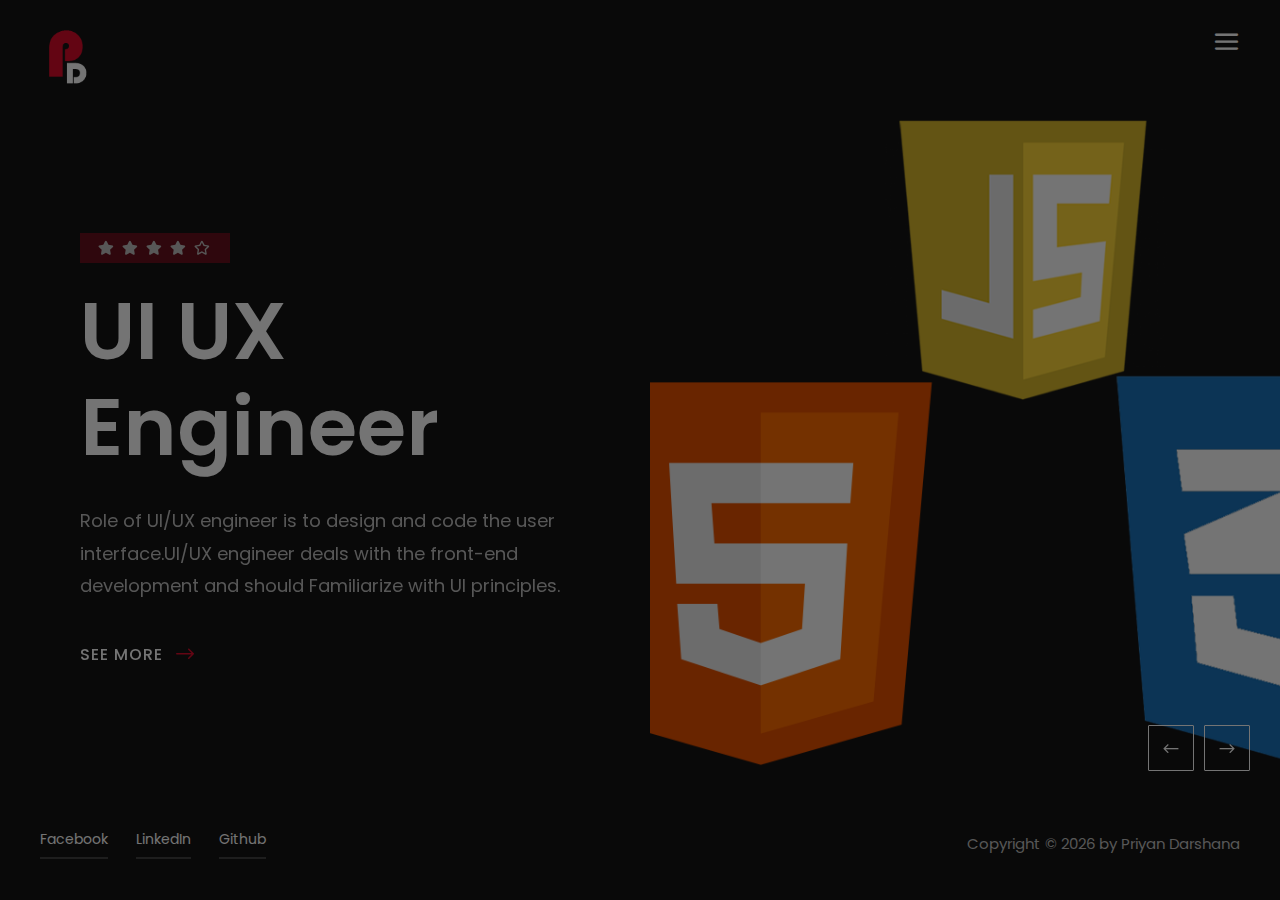
<file: index.html>
<!DOCTYPE html>
<html lang="en">

<head>
	<title>Priyan Darshana</title>
	<meta charset="UTF-8">
	<meta name="description" content="Priyan Darshana">
	<meta name="keywords" content="photo, html">
	<meta name="viewport" content="width=device-width, initial-scale=1.0">
	<!-- Stylesheets -->
	<link rel="stylesheet" href="css/bootstrap.min.css" />
	<link rel="stylesheet" href="css/font-awesome.min.css" />
	<link rel="stylesheet" href="css/elegant-icons.css" />
	<link rel="stylesheet" href="css/owl.carousel.min.css" />

	<!-- Main Stylesheets -->
	<link rel="stylesheet" href="css/style.css" />

	<!--[if lt IE 9]>
		<script src="https://oss.maxcdn.com/html5shiv/3.7.2/html5shiv.min.js"></script>
		<script src="https://oss.maxcdn.com/respond/1.4.2/respond.min.js"></script>
	<![endif]-->
	 <!-- ========font awesome ====== -->
	 <link rel="stylesheet" type="text/css" href="https://cdnjs.cloudflare.com/ajax/libs/font-awesome/5.11.2/css/all.css">

</head>

<body>
	<!-- Page Preloder -->
	<div id="preloder">
		<div class="loader"></div>
	</div>

	<!-- Offcanvas Menu Section -->
	<div class="offcanvas-menu-wrapper">
		<div class="menu-header">
			<a href="./index.html" class="site-logo">
				<img src="img/logo.png" alt="">
			</a>
			<div class="menu-switch" id="menu-canvas-close">
				<i class="icon_close"></i>
			</div>
		</div>
		<ul class="main-menu">
			<li><a href="index.html" class="active">Home</a></li>
			<li><a href="portfolio.html">Portfolio</a></li>
			<li><a href="about.html">About</a></li>
		</ul>
		<div class="menu-footer">
			<div class="footer-social">
				<a target="_blank" href="https://www.facebook.com/priyan.darshana.1/">Facebook</a>
				<a target="_blank" href="https://www.linkedin.com/in/priyan-darshana-487a571b1/">LinkedIn</a>
				<a target="_blank" href="https://github.com/priyan1995">Github</a>
			</div>
			<div class="copyright">
				<p>
					Copyright &copy;
					<script>document.write(new Date().getFullYear());</script>
					by Priyan Darshana
				</p>
			</div>
		</div>
	</div>
	<!-- Offcanvas Menu Section end -->

	<!-- Header section -->
	<header class="header-section">
		<a href="./index.html" class="site-logo">
			<img src="img/logo.png" alt="">
		</a>
		<div class="menu-switch" id="menu-canvas-show">
			<i class="icon_menu"></i>
		</div>
	</header>
	<!-- Header section end -->

	<!-- Hero section -->
	<section class="hero-section">
		<div class="hero-slider owl-carousel">
			<div class="hero-item">
				<div class="hero-text">
					<div class="ht-cata">
						<i class="fas fa-star"></i>
						<i class="fas fa-star"></i>
						<i class="fas fa-star"></i>
						<i class="fas fa-star"></i>
						<i class="far fa-star"></i>
					</div>
					<h2>UI UX Engineer</h2>
					<p>Role of UI/UX engineer is to design and code the user interface.UI/UX engineer deals with the front-end development and should Familiarize with UI principles.</p>
					<a href="about.html" class="ht-btn">See More <i class="arrow_right"></i></a>
				</div>
				<div class="hi-bg set-bg" data-setbg="img/slider-1.png"></div>
			</div>
			<div class="hero-item">
				<div class="hero-text">
					<div class="ht-cata">
						<i class="fas fa-star"></i>
						<i class="fas fa-star"></i>
						<i class="fas fa-star"></i>
						<i class="fas fa-star"></i>
						<i class="far fa-star"></i>
					</div>
					<h2>Wordpress Developer</h2>
					<p>A WordPress developer is a professional who works with the infrastructure of the Wordpress platform; Also theme and plugin development under Wordpress platform.</p>
					<a href="about.html" class="ht-btn">See More <i class="arrow_right"></i></a>
				</div>
				<div class="hi-bg set-bg" data-setbg="img/slider-2.png"></div>
			</div>
			<div class="hero-item">
				<div class="hero-text">
					<div class="ht-cata">
						<i class="fas fa-star"></i>
						<i class="fas fa-star"></i>
						<i class="fas fa-star"></i>
						<i class="far fa-star"></i>
						<i class="far fa-star"></i>
					</div>
					<h2>React Developer</h2>
					<p>Delivering a complete and functioning front end application. Ensuring the high performance of said application across all platforms.</p>
					<a href="about.html" class="ht-btn">See More <i class="arrow_right"></i></a>
				</div>
				<div class="hi-bg set-bg" data-setbg="img/slider-3.png"></div>
			</div>
		</div>
	</section>
	<!-- Hero section end -->

	<!-- Footer section -->
	<footer class="footer-section">
		<div class="footer-social">
			<a target="_blank" href="https://www.facebook.com/priyan.darshana.1/">Facebook</a>
			<a target="_blank" href="https://www.linkedin.com/in/priyan-darshana-487a571b1/">LinkedIn</a>
			<a target="_blank" href="https://github.com/priyan1995">Github</a>
		</div>
		<div class="copyright">
			<p>
				Copyright &copy;
				<script>document.write(new Date().getFullYear());</script>
				by Priyan Darshana
			</p>
		</div>
	</footer>
	<!-- Footer section end -->

	<!--====== Javascripts & Jquery ======-->
	<script src="js/vendor/jquery-3.2.1.min.js"></script>
	<script src="js/bootstrap.min.js"></script>
	<script src="js/owl.carousel.min.js"></script>
	<script src="js/masonry.pkgd.min.js"></script>
	<script src="js/main.js"></script>

</body>

</html>
</file>
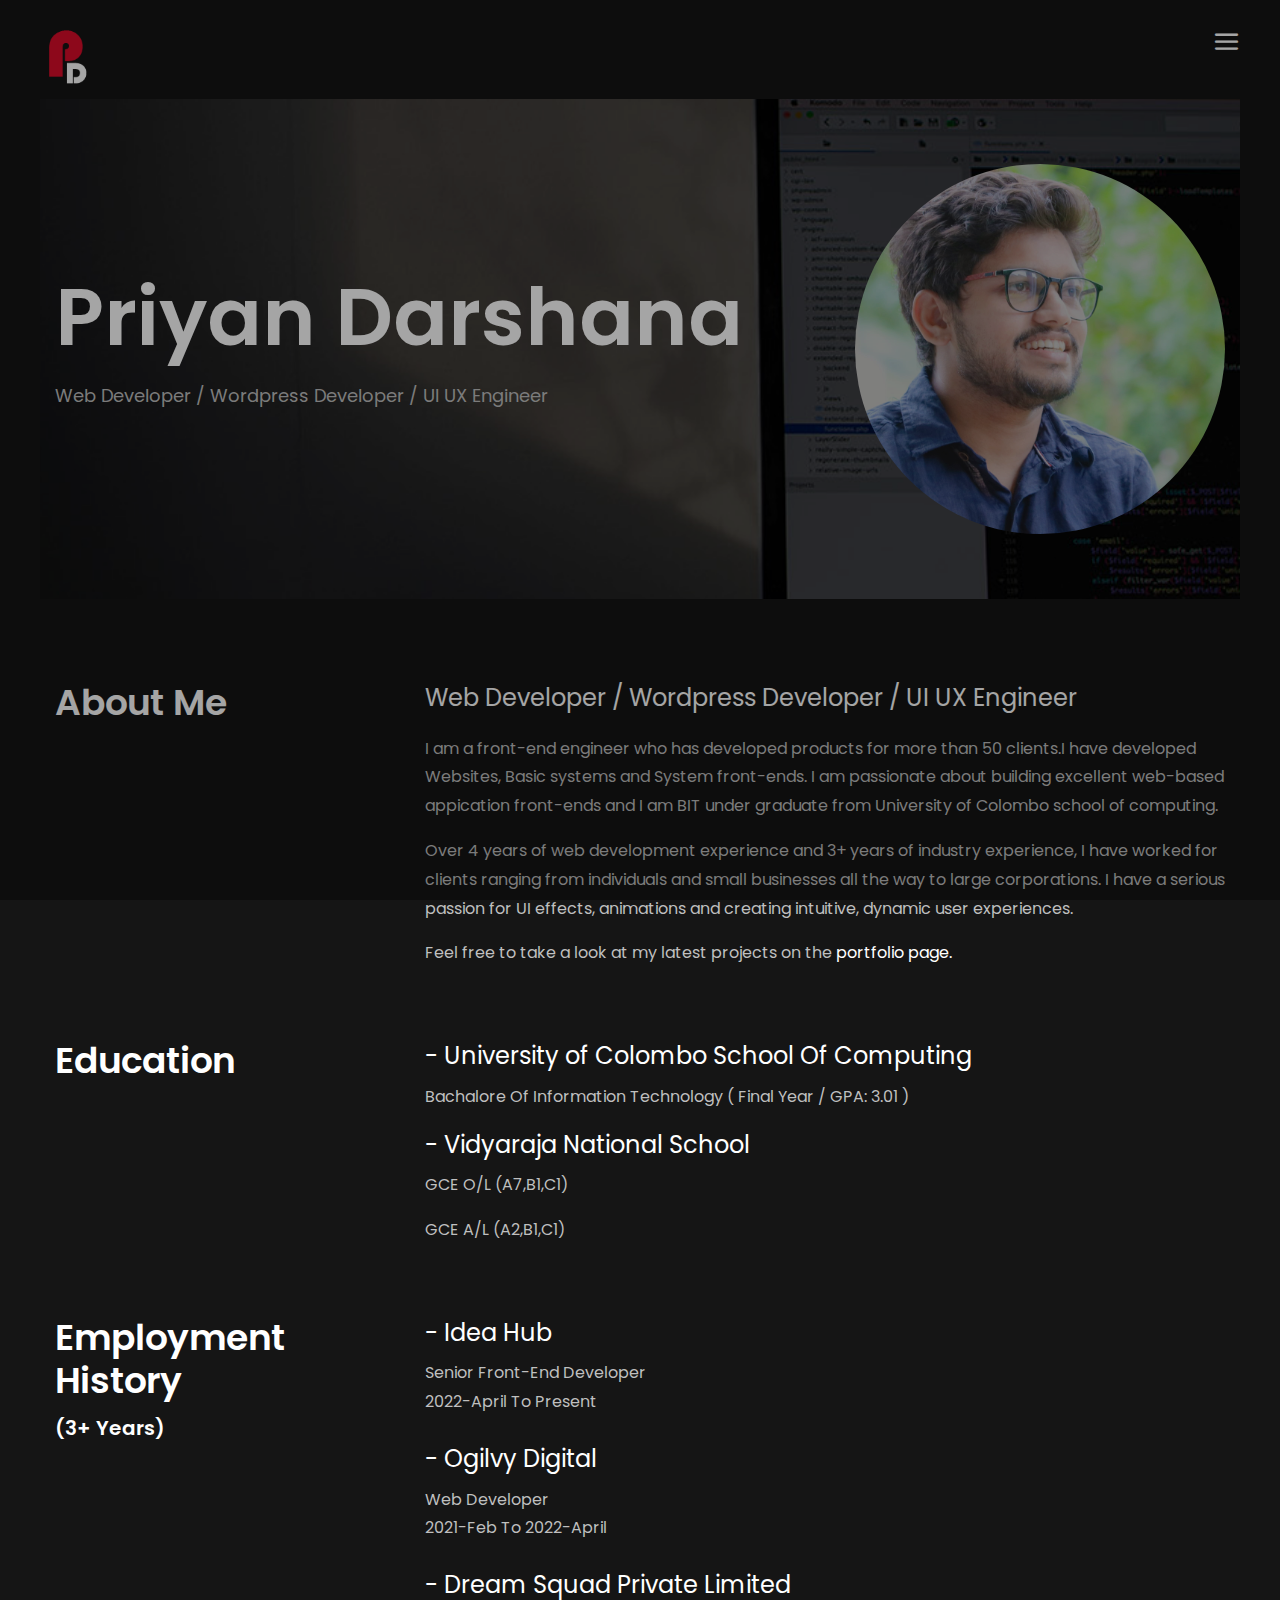
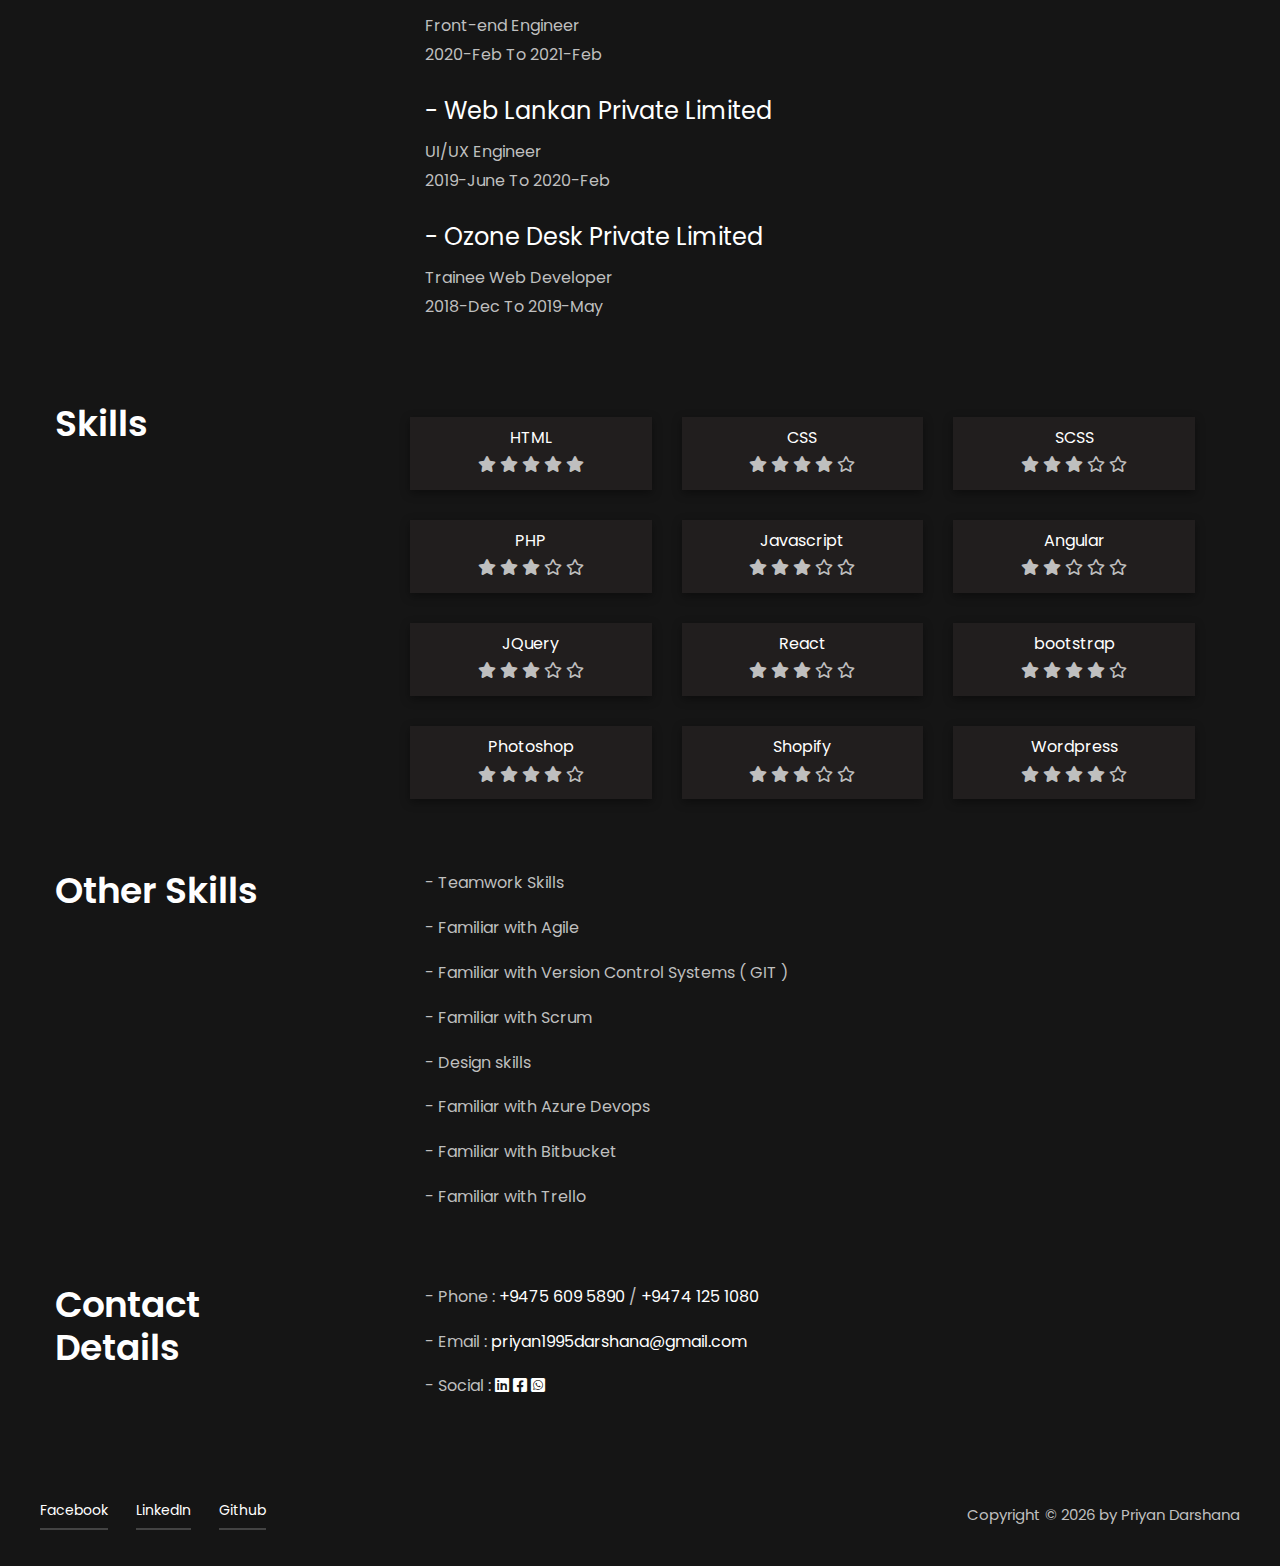
<file: about.html>
<!DOCTYPE html>
<html lang="zxx">

<head>
	<title>Priyan Darshana</title>
	<meta charset="UTF-8">
	<meta name="description" content="Priyan Darshana">
	<meta name="keywords" content="photo, html">
	<meta name="viewport" content="width=device-width, initial-scale=1.0">
	<!-- Stylesheets -->
	<link rel="stylesheet" href="css/bootstrap.min.css" />
	<link rel="stylesheet" href="css/font-awesome.min.css" />
	<link rel="stylesheet" href="css/elegant-icons.css" />
	<link rel="stylesheet" href="css/owl.carousel.min.css" />

	<!-- Main Stylesheets -->
	<link rel="stylesheet" href="css/style.css" />


	<!-- ========font awesome ====== -->
	<link rel="stylesheet" type="text/css"
		href="https://cdnjs.cloudflare.com/ajax/libs/font-awesome/5.11.2/css/all.css">

</head>

<body>
	<!-- Page Preloder -->
	<div id="preloder">
		<div class="loader"></div>
	</div>

	<!-- Offcanvas Menu Section -->
	<div class="offcanvas-menu-wrapper">
		<div class="menu-header">
			<a href="./index.html" class="site-logo">
				<img src="img/logo.png" alt="">
			</a>
			<div class="menu-switch" id="menu-canvas-close">
				<i class="icon_close"></i>
			</div>
		</div>
		<ul class="main-menu">
			<li><a href="index.html" class="active">Home</a></li>
			<li><a href="portfolio.html">Portfolio</a></li>
			<li><a href="about.html">About</a></li>
		</ul>
		<div class="menu-footer">
			<div class="footer-social">
				<a target="_blank" href="https://www.facebook.com/priyan.darshana.1/">Facebook</a>
				<a target="_blank" href="https://www.linkedin.com/in/priyan-darshana-487a571b1/">LinkedIn</a>
				<a target="_blank" href="https://github.com/priyan1995">Github</a>
			</div>
			<div class="copyright">
				<p>
					Copyright &copy;
					<script>document.write(new Date().getFullYear());</script>
					by Priyan Darshana
				</p>
			</div>
		</div>
	</div>
	<!-- Offcanvas Menu Section end -->

	<!-- Header section -->
	<header class="header-section">
		<a href="./index.html" class="site-logo">
			<img src="img/logo.png" alt="">
		</a>
		<div class="menu-switch" id="menu-canvas-show">
			<i class="icon_menu"></i>
		</div>
	</header>
	<!-- Header section end -->

	<!-- Page top section -->
	<div class="page-top-section">
		<div class="page-top-warp set-bg" data-setbg="img/page-abt-bg.jpg">
			<div class="container">
				<div class="row pd-just-centered">
					<div class="col-lg-8">
						<h2>Priyan Darshana</h2>
						<p>Web Developer / Wordpress Developer / UI UX Engineer</p>
					</div>
					<div class="col-lg-4 pd-prof-img-sec">
						<img src="img/priyan-prof-3.jpg">
					</div>
				</div>
			</div>
		</div>
	</div>
	<!-- Page top section end -->

	<!-- About section -->
	<section class="about-section">
		<div class="container">
			<!-- === about me section === -->
			<div class="row about-item">
				<div class="col-lg-3">
					<h2>About Me</h2>
				</div>
				<div class="col-lg-9">
					<div class="ai-text">
						<h4>Web Developer / Wordpress Developer / UI UX Engineer</h4>
						<p>
							I am a front-end engineer who has developed products for more than 50 clients.I have
							developed Websites, Basic systems and System front-ends. I am passionate about building
							excellent web-based appication front-ends and I am BIT under graduate from University of
							Colombo school of computing.
						</p>
						<p>
							Over 4 years of web development experience and 3+ years of industry experience, I have
							worked for clients ranging from individuals and small businesses all the way to large
							corporations. I have a serious passion for UI effects, animations and creating intuitive,
							dynamic user experiences.
						</p>
						<p>
							Feel free to take a look at my latest projects on the <a href="portfolio.html">portfolio
								page.</a></p>
					</div>
				</div>
			</div>
			<!-- === Education section === -->
			<div class="row about-item pd-edu">
				<div class="col-lg-3">
					<h2>Education</h2>
				</div>
				<div class="col-lg-9">
					<div class="ai-text">
						<h4>- University of Colombo School Of Computing</h4>
						<p>Bachalore Of Information Technology ( Final Year / GPA: 3.01 )</p>

						<h4>- Vidyaraja National School</h4>
						<p> GCE O/L (A7,B1,C1) </p>
						<p> GCE A/L (A2,B1,C1) </p>

					</div>
				</div>
			</div>
			<!-- ==== employement history ==== -->
			<div class="row about-item emp-history">
				<div class="col-lg-3">
					<h2>Employment History <span class="exp-sml">(3+ Years)</span></h2>
				</div>
				<div class="col-lg-9">

					<div class="ai-text">
						<h4>- Idea Hub</h4>
						<p>
							<span>Senior Front-End Developer</span> <br>
							 2022-April To Present
						</p>
					</div>

					<div class="ai-text">
						<h4>- Ogilvy Digital</h4>
						<p>
							<span>Web Developer</span> <br>
							 2021-Feb To 2022-April
						</p>
					</div>

					<div class="ai-text">
						<h4>- Dream Squad Private Limited</h4>
						<p>
							<span>Front-end Engineer</span> <br>
							 2020-Feb To 2021-Feb
						</p>
					</div>

					<div class="ai-text">
						<h4>- Web Lankan Private Limited</h4>
						<p>
							<span>UI/UX Engineer</span> <br>
							 2019-June To 2020-Feb
						</p>
					</div>

					<div class="ai-text">
						<h4>- Ozone Desk Private Limited</h4>
						<p>
							<span>Trainee Web Developer</span> <br>
							 2018-Dec To 2019-May
						</p>
					</div>

				</div>
			</div>

			<!-- ==== skills section ==== -->
			<div class="row about-item pd-skills">
				<div class="col-lg-3">
					<h2>Skills</h2>
				</div>
				<div class="col-lg-9 row ai-text">
					<!-- item -->
					<div class="col-lg-4">
						<div class="pd-card">
							<h4>HTML</h4>
							<p>
								<i class="fas fa-star"></i>
								<i class="fas fa-star"></i>
								<i class="fas fa-star"></i>
								<i class="fas fa-star"></i>
								<i class="fas fa-star"></i>
							</p>
						</div>
					</div>

					<!-- item -->
					<div class="col-lg-4">
						<div class="pd-card">
							<h4>CSS</h4>
							<p>
								<i class="fas fa-star"></i>
								<i class="fas fa-star"></i>
								<i class="fas fa-star"></i>
								<i class="fas fa-star"></i>
								<i class="far fa-star"></i>
							</p>
						</div>
					</div>

					<!-- item -->
					<div class="col-lg-4">
						<div class="pd-card">
							<h4>SCSS</h4>
							<p>
								<i class="fas fa-star"></i>
								<i class="fas fa-star"></i>
								<i class="fas fa-star"></i>
								<i class="far fa-star"></i>
								<i class="far fa-star"></i>
							</p>
						</div>
					</div>

					<!-- item -->
					<div class="col-lg-4">
						<div class="pd-card">
							<h4>PHP</h4>
							<p>
								<i class="fas fa-star"></i>
								<i class="fas fa-star"></i>
								<i class="fas fa-star"></i>
								<i class="far fa-star"></i>
								<i class="far fa-star"></i>
							</p>
						</div>
					</div>

					<!-- item -->
					<div class="col-lg-4">
						<div class="pd-card">
							<h4>Javascript</h4>
							<p>
								<i class="fas fa-star"></i>
								<i class="fas fa-star"></i>
								<i class="fas fa-star"></i>
								<i class="far fa-star"></i>
								<i class="far fa-star"></i>
							</p>
						</div>
					</div>

					<!-- item -->
					<div class="col-lg-4">
						<div class="pd-card">
							<h4>Angular</h4>
							<p>
								<i class="fas fa-star"></i>
								<i class="fas fa-star"></i>
								<i class="far fa-star"></i>
								<i class="far fa-star"></i>
								<i class="far fa-star"></i>
							</p>
						</div>
					</div>

					<!-- item -->
					<div class="col-lg-4">
						<div class="pd-card">
							<h4>JQuery</h4>
							<p>
								<i class="fas fa-star"></i>
								<i class="fas fa-star"></i>
								<i class="fas fa-star"></i>
								<i class="far fa-star"></i>
								<i class="far fa-star"></i>
							</p>
						</div>
					</div>

					<!-- item -->
					<div class="col-lg-4">
						<div class="pd-card">
							<h4>React</h4>
							<p>
								<i class="fas fa-star"></i>
								<i class="fas fa-star"></i>
								<i class="fas fa-star"></i>
								<i class="far fa-star"></i>
								<i class="far fa-star"></i>
							</p>
						</div>
					</div>

					<!-- item -->
					<div class="col-lg-4">
						<div class="pd-card">
							<h4>bootstrap</h4>
							<p>
								<i class="fas fa-star"></i>
								<i class="fas fa-star"></i>
								<i class="fas fa-star"></i>
								<i class="fas fa-star"></i>
								<i class="far fa-star"></i>
							</p>
						</div>
					</div>

					<!-- item -->
					<div class="col-lg-4">
						<div class="pd-card">
							<h4>Photoshop</h4>
							<p>
								<i class="fas fa-star"></i>
								<i class="fas fa-star"></i>
								<i class="fas fa-star"></i>
								<i class="fas fa-star"></i>
								<i class="far fa-star"></i>
							</p>
						</div>
					</div>


					<!-- item -->
					<div class="col-lg-4">
						<div class="pd-card">
							<h4>Shopify</h4>
							<p>
								<i class="fas fa-star"></i>
								<i class="fas fa-star"></i>
								<i class="fas fa-star"></i>
								<i class="far fa-star"></i>
								<i class="far fa-star"></i>
							</p>
						</div>
					</div>

					<!-- item -->
					<div class="col-lg-4">
						<div class="pd-card">
							<h4>Wordpress</h4>
							<p>
								<i class="fas fa-star"></i>
								<i class="fas fa-star"></i>
								<i class="fas fa-star"></i>
								<i class="fas fa-star"></i>
								<i class="far fa-star"></i>
							</p>
						</div>
					</div>

				</div>

			</div>


			<!-- ==== Other Skills ==== -->
			<div class="row about-item other-skills">
				<div class="col-lg-3">
					<h2>Other Skills</h2>
				</div>
				<div class="col-lg-9">
					<div class="ai-text">
						<p>- Teamwork Skills</p>
						<p>- Familiar with Agile</p>
						<p>- Familiar with Version Control Systems ( GIT )</p>
						<p>- Familiar with Scrum</p>
						<p>- Design skills</p>
						<p>- Familiar with Azure Devops</p>
						<p>- Familiar with Bitbucket</p>
						<p>- Familiar with Trello</p>

					</div>
				</div>
			</div>

			<!-- ==== Contact Details ==== -->
			<div class="row about-item other-skills">
				<div class="col-lg-3">
					<h2>Contact Details</h2>
				</div>
				<div class="col-lg-9">
					<div class="ai-text">
						<p>- Phone : <a href="tel:+94756095890">+9475 609 5890</a> / <a href="tel:+94741251080">+9474 125 1080</a> </p>
						<p>- Email : <a href="mailto:priyan1995darshana@gmail.com">priyan1995darshana@gmail.com</a> </p>
						<p>- Social :
							<a href="https://www.linkedin.com/in/priyan-darshana-487a571b1/" target="_blank">
								<i class="fab fa-linkedin"></i>
							</a>
							<a href="https://www.facebook.com/priyan.darshana.1/" target="_blank">
								<i class="fab fa-facebook-square"></i>
							</a>
							<a href="https://wa.me/+94756095890" target="_blank">
								<i class="fab fa-whatsapp-square"></i>
							</a>
						</p>
					</div>
				</div>
			</div>

		</div>
	</section>
	<!-- About section end -->

	<!-- Footer section -->
	<footer class="footer-section">
		<div class="footer-social">
			<a target="_blank" href="https://www.facebook.com/priyan.darshana.1/">Facebook</a>
			<a target="_blank" href="https://www.linkedin.com/in/priyan-darshana-487a571b1/">LinkedIn</a>
			<a target="_blank" href="https://github.com/priyan1995">Github</a>
		</div>
		<div class="copyright">
			<p>
				Copyright &copy;
				<script>document.write(new Date().getFullYear());</script>
				by Priyan Darshana
			</p>
		</div>
	</footer>
	<!-- Footer section end -->

	<!--====== Javascripts & Jquery ======-->
	<script src="js/vendor/jquery-3.2.1.min.js"></script>
	<script src="js/bootstrap.min.js"></script>
	<script src="js/owl.carousel.min.js"></script>
	<script src="js/masonry.pkgd.min.js"></script>
	<script src="js/main.js"></script>

</body>

</html>
</file>
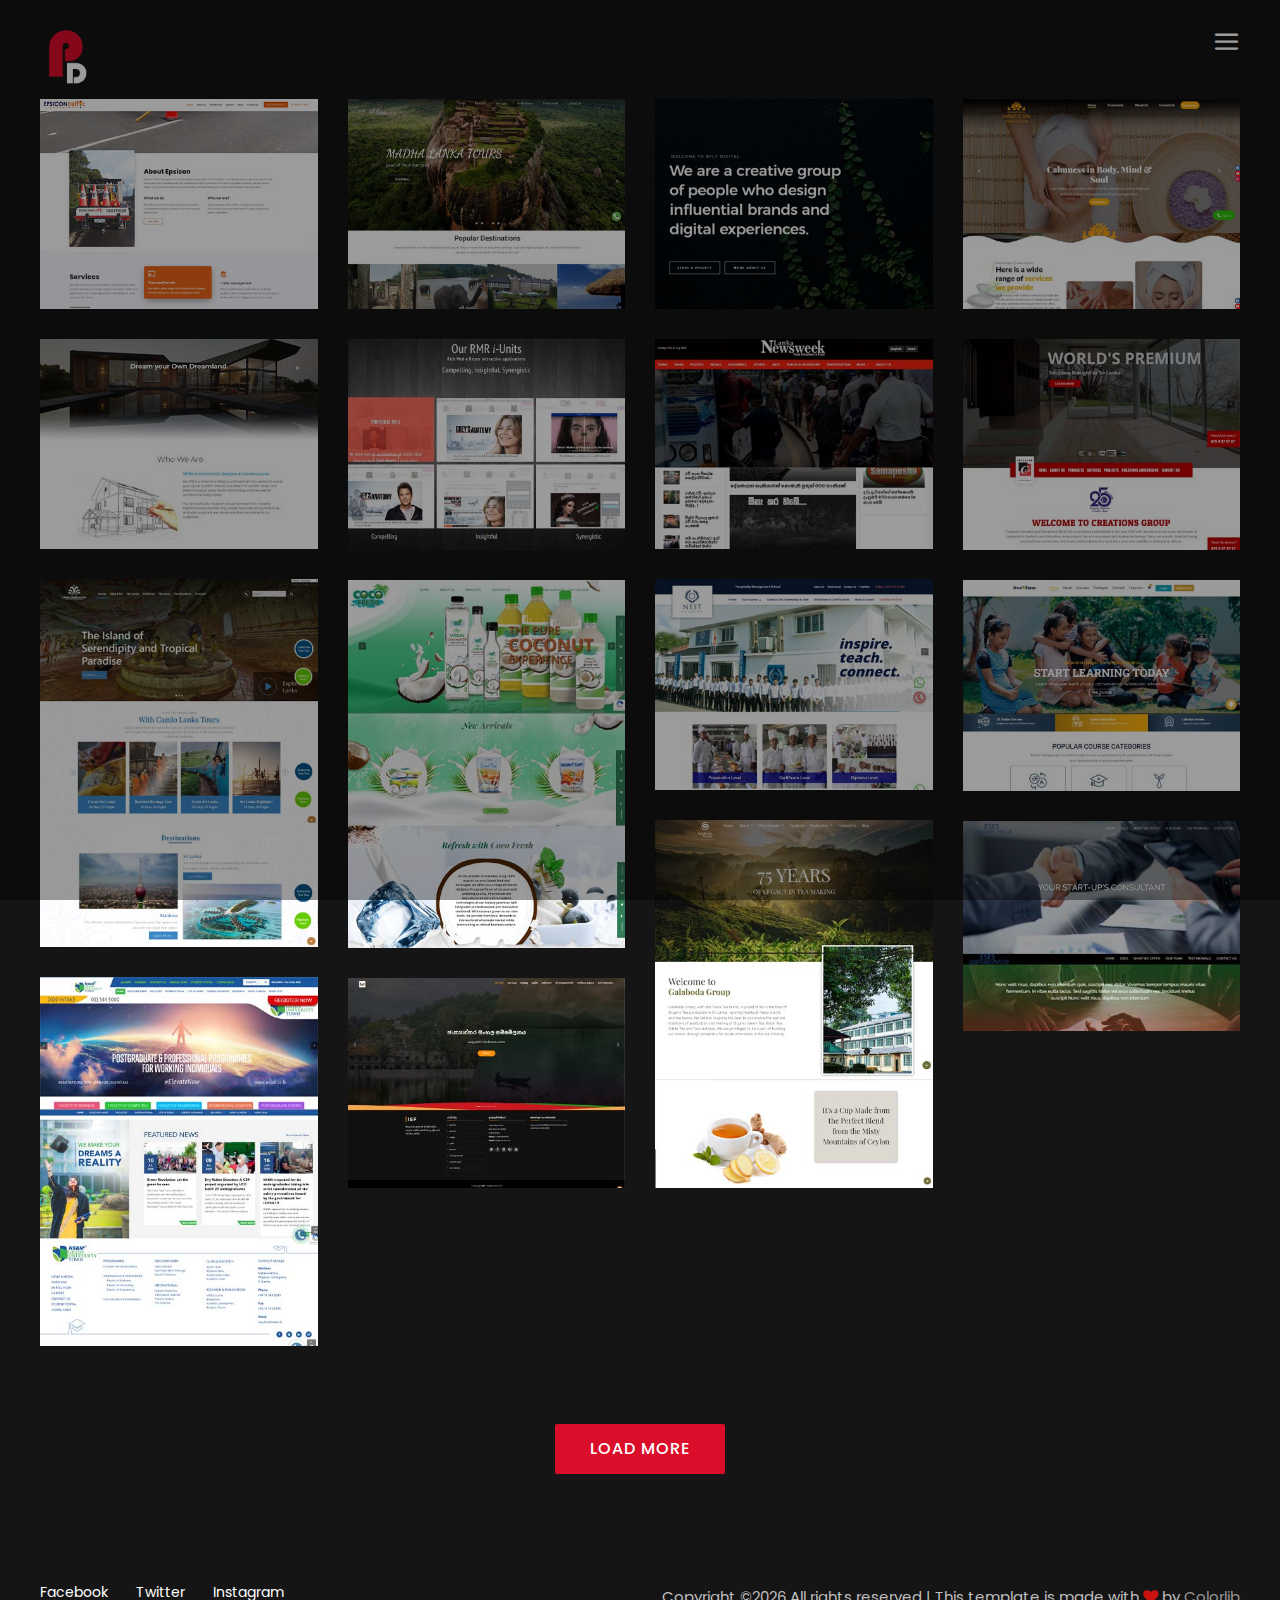
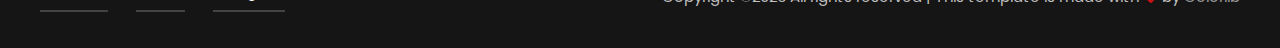
<file: gallery.html>
<!DOCTYPE html>
<html lang="zxx">
<head>
	<title>Cassi | Photo Studio HTML Template</title>
	<meta charset="UTF-8">
	<meta name="description" content="Cassi Photo Studio HTML Template">
	<meta name="keywords" content="photo, html">
	<meta name="viewport" content="width=device-width, initial-scale=1.0">
	<!-- Stylesheets -->
	<link rel="stylesheet" href="css/bootstrap.min.css"/>
	<link rel="stylesheet" href="css/font-awesome.min.css"/>
	<link rel="stylesheet" href="css/elegant-icons.css"/>
	<link rel="stylesheet" href="css/fresco.css"/>

	<!-- Main Stylesheets -->
	<link rel="stylesheet" href="css/style.css"/>


	<!--[if lt IE 9]>
		<script src="https://oss.maxcdn.com/html5shiv/3.7.2/html5shiv.min.js"></script>
		<script src="https://oss.maxcdn.com/respond/1.4.2/respond.min.js"></script>
	<![endif]-->

</head>
<body>
	<!-- Page Preloder -->
	<div id="preloder">
		<div class="loader"></div>
	</div>

	<!-- Offcanvas Menu Section -->
	<div class="offcanvas-menu-wrapper">
		<div class="menu-header">
			<a href="./index.html" class="site-logo">
				<img src="img/logo.png" alt="">
			</a>
			<div class="menu-switch" id="menu-canvas-close">
				<i class="icon_close"></i>
			</div>
		</div>
		<ul class="main-menu">
			<li><a href="index.html">Home</a></li>
			<li><a href="gallery.html" class="active">Gallery</a></li>
			<li><a href="blog.html">Blog</a></li>
			<li><a href="about.html">About</a></li>
			<li><a href="contact.html">Contact</a></li>
		</ul>
		<div class="menu-footer">
			<div class="footer-social">
				<a href="#">Facebook</a>
				<a href="#">Twitter</a>
				<a href="#">Instagram</a>
			</div>
			<div class="copyright"><p><!-- Link back to Colorlib can't be removed. Template is licensed under CC BY 3.0. -->
  Copyright &copy;<script>document.write(new Date().getFullYear());</script> All rights reserved | This template is made with <i class="icon-heart color-danger" aria-hidden="true"></i> by <a href="https://colorlib.com" target="_blank">Colorlib</a>
  <!-- Link back to Colorlib can't be removed. Template is licensed under CC BY 3.0. --></p></div>
		</div>
	</div>
	<!-- Offcanvas Menu Section end -->
	
	<!-- Header section -->
	<header class="header-section">
		<a href="./index.html" class="site-logo">
			<img src="img/logo.png" alt="">
		</a>
		<div class="menu-switch" id="menu-canvas-show">
			<i class="icon_menu"></i>
		</div>
	</header>
	<!-- Header section end -->

	<!-- Gallery section -->
	<section class="gallery-section">
		<div class="row gallery-gird">
			<div class="col-lg-4 col-xl-3 col-sm-6">
				<a class="gallery-item fresco" href="img/projects/1.jpg" data-fresco-group="projects">
					<img src="img/projects/1.jpg" alt="">
					<div class="gi-text">
						<h4>Forest and Nature</h4>
						<p>Natures / Tree</p>
					</div>
				</a>
			</div>
			<div class="col-lg-4 col-xl-3 col-sm-6">
				<a class="gallery-item fresco" href="img/projects/2.jpg" data-fresco-group="projects">
					<img src="img/projects/2.jpg" alt="">
					<div class="gi-text">
						<h4>Forest and Nature</h4>
						<p>Natures / Tree</p>
					</div>
				</a>
			</div>
			<div class="col-lg-4 col-xl-3 col-sm-6">
				<a class="gallery-item fresco" href="img/projects/3.jpg" data-fresco-group="projects">
					<img src="img/projects/3.jpg" alt="">
					<div class="gi-text">
						<h4>Forest and Nature</h4>
						<p>Natures / Tree</p>
					</div>
				</a>
			</div>
			<div class="col-lg-4 col-xl-3 col-sm-6">
				<a class="gallery-item fresco" href="img/projects/4.jpg" data-fresco-group="projects">
					<img src="img/projects/4.jpg" alt="">
					<div class="gi-text">
						<h4>Forest and Nature</h4>
						<p>Natures / Tree</p>
					</div>
				</a>
			</div>
			<div class="col-lg-4 col-xl-3 col-sm-6">
				<a class="gallery-item fresco" href="img/projects/5.jpg" data-fresco-group="projects">
					<img src="img/projects/5.jpg" alt="">
					<div class="gi-text">
						<h4>Forest and Nature</h4>
						<p>Natures / Tree</p>
					</div>
				</a>
			</div>
			<div class="col-lg-4 col-xl-3 col-sm-6">
				<a class="gallery-item fresco" href="img/projects/6.jpg" data-fresco-group="projects">
					<img src="img/projects/6.jpg" alt="">
					<div class="gi-text">
						<h4>Forest and Nature</h4>
						<p>Natures / Tree</p>
					</div>
				</a>
			</div>
			<div class="col-lg-4 col-xl-3 col-sm-6">
				<a class="gallery-item fresco" href="img/projects/7.jpg" data-fresco-group="projects">
					<img src="img/projects/7.jpg" alt="">
					<div class="gi-text">
						<h4>Forest and Nature</h4>
						<p>Natures / Tree</p>
					</div>
				</a>
			</div>
			<div class="col-lg-4 col-xl-3 col-sm-6">
				<a class="gallery-item fresco" href="img/projects/8.jpg" data-fresco-group="projects">
					<img src="img/projects/8.jpg" alt="">
					<div class="gi-text">
						<h4>Forest and Nature</h4>
						<p>Natures / Tree</p>
					</div>
				</a>
			</div>
			<div class="col-lg-4 col-xl-3 col-sm-6">
				<a class="gallery-item fresco" href="img/projects/11.jpg" data-fresco-group="projects">
					<img src="img/projects/11.jpg" alt="">
					<div class="gi-text">
						<h4>Forest and Nature</h4>
						<p>Natures / Tree</p>
					</div>
				</a>
			</div>
			<div class="col-lg-4 col-xl-3 col-sm-6">
				<a class="gallery-item fresco" href="img/projects/9.jpg" data-fresco-group="projects">
					<img src="img/projects/9.jpg" alt="">
					<div class="gi-text">
						<h4>Forest and Nature</h4>
						<p>Natures / Tree</p>
					</div>
				</a>
			</div>
			<div class="col-lg-4 col-xl-3 col-sm-6">
				<a class="gallery-item fresco" href="img/projects/10.jpg" data-fresco-group="projects">
					<img src="img/projects/10.jpg" alt="">
					<div class="gi-text">
						<h4>Forest and Nature</h4>
						<p>Natures / Tree</p>
					</div>
				</a>
			</div>
			<div class="col-lg-4 col-xl-3 col-sm-6">
				<a class="gallery-item fresco" href="img/projects/12.jpg" data-fresco-group="projects">
					<img src="img/projects/12.jpg" alt="">
					<div class="gi-text">
						<h4>Forest and Nature</h4>
						<p>Natures / Tree</p>
					</div>
				</a>
			</div>
			<div class="col-lg-4 col-xl-3 col-sm-6">
				<a class="gallery-item fresco" href="img/projects/13.jpg" data-fresco-group="projects">
					<img src="img/projects/13.jpg" alt="">
					<div class="gi-text">
						<h4>Forest and Nature</h4>
						<p>Natures / Tree</p>
					</div>
				</a>
			</div>
			<div class="col-lg-4 col-xl-3 col-sm-6">
				<a class="gallery-item fresco" href="img/projects/15.jpg" data-fresco-group="projects">
					<img src="img/projects/15.jpg" alt="">
					<div class="gi-text">
						<h4>Forest and Nature</h4>
						<p>Natures / Tree</p>
					</div>
				</a>
			</div>
			<div class="col-lg-4 col-xl-3 col-sm-6">
				<a class="gallery-item fresco" href="img/projects/16.jpg" data-fresco-group="projects">
					<img src="img/projects/16.jpg" alt="">
					<div class="gi-text">
						<h4>Forest and Nature</h4>
						<p>Natures / Tree</p>
					</div>
				</a>
			</div>
			<div class="col-lg-4 col-xl-3 col-sm-6">
				<a class="gallery-item fresco" href="img/projects/14.jpg" data-fresco-group="projects">
					<img src="img/projects/14.jpg" alt="">
					<div class="gi-text">
						<h4>Forest and Nature</h4>
						<p>Natures / Tree</p>
					</div>
				</a>
			</div>
		</div>
		<div class="text-center pt-5">
			<button class="site-btn">Load More</button>
		</div>
	</section>
	<!-- Gallery section end -->

	<!-- Footer section -->
	<footer class="footer-section">
		<div class="footer-social">
			<a href="#">Facebook</a>
			<a href="#">Twitter</a>
			<a href="#">Instagram</a>
		</div>
		<div class="copyright"><p><!-- Link back to Colorlib can't be removed. Template is licensed under CC BY 3.0. -->
  Copyright &copy;<script>document.write(new Date().getFullYear());</script> All rights reserved | This template is made with <i class="fa fa-heart" aria-hidden="true"></i> by <a href="https://colorlib.com" target="_blank">Colorlib</a>
  <!-- Link back to Colorlib can't be removed. Template is licensed under CC BY 3.0. --></p></div>
	</footer>
	<!-- Footer section end -->

	<!--====== Javascripts & Jquery ======-->
	<script src="js/vendor/jquery-3.2.1.min.js"></script>
	<script src="js/bootstrap.min.js"></script>
	<script src="js/owl.carousel.min.js"></script>
	<script src="js/masonry.pkgd.min.js"></script>
	<script src="js/fresco.min.js"></script>
	<script src="js/main.js"></script>

	</body>
</html>
</file>
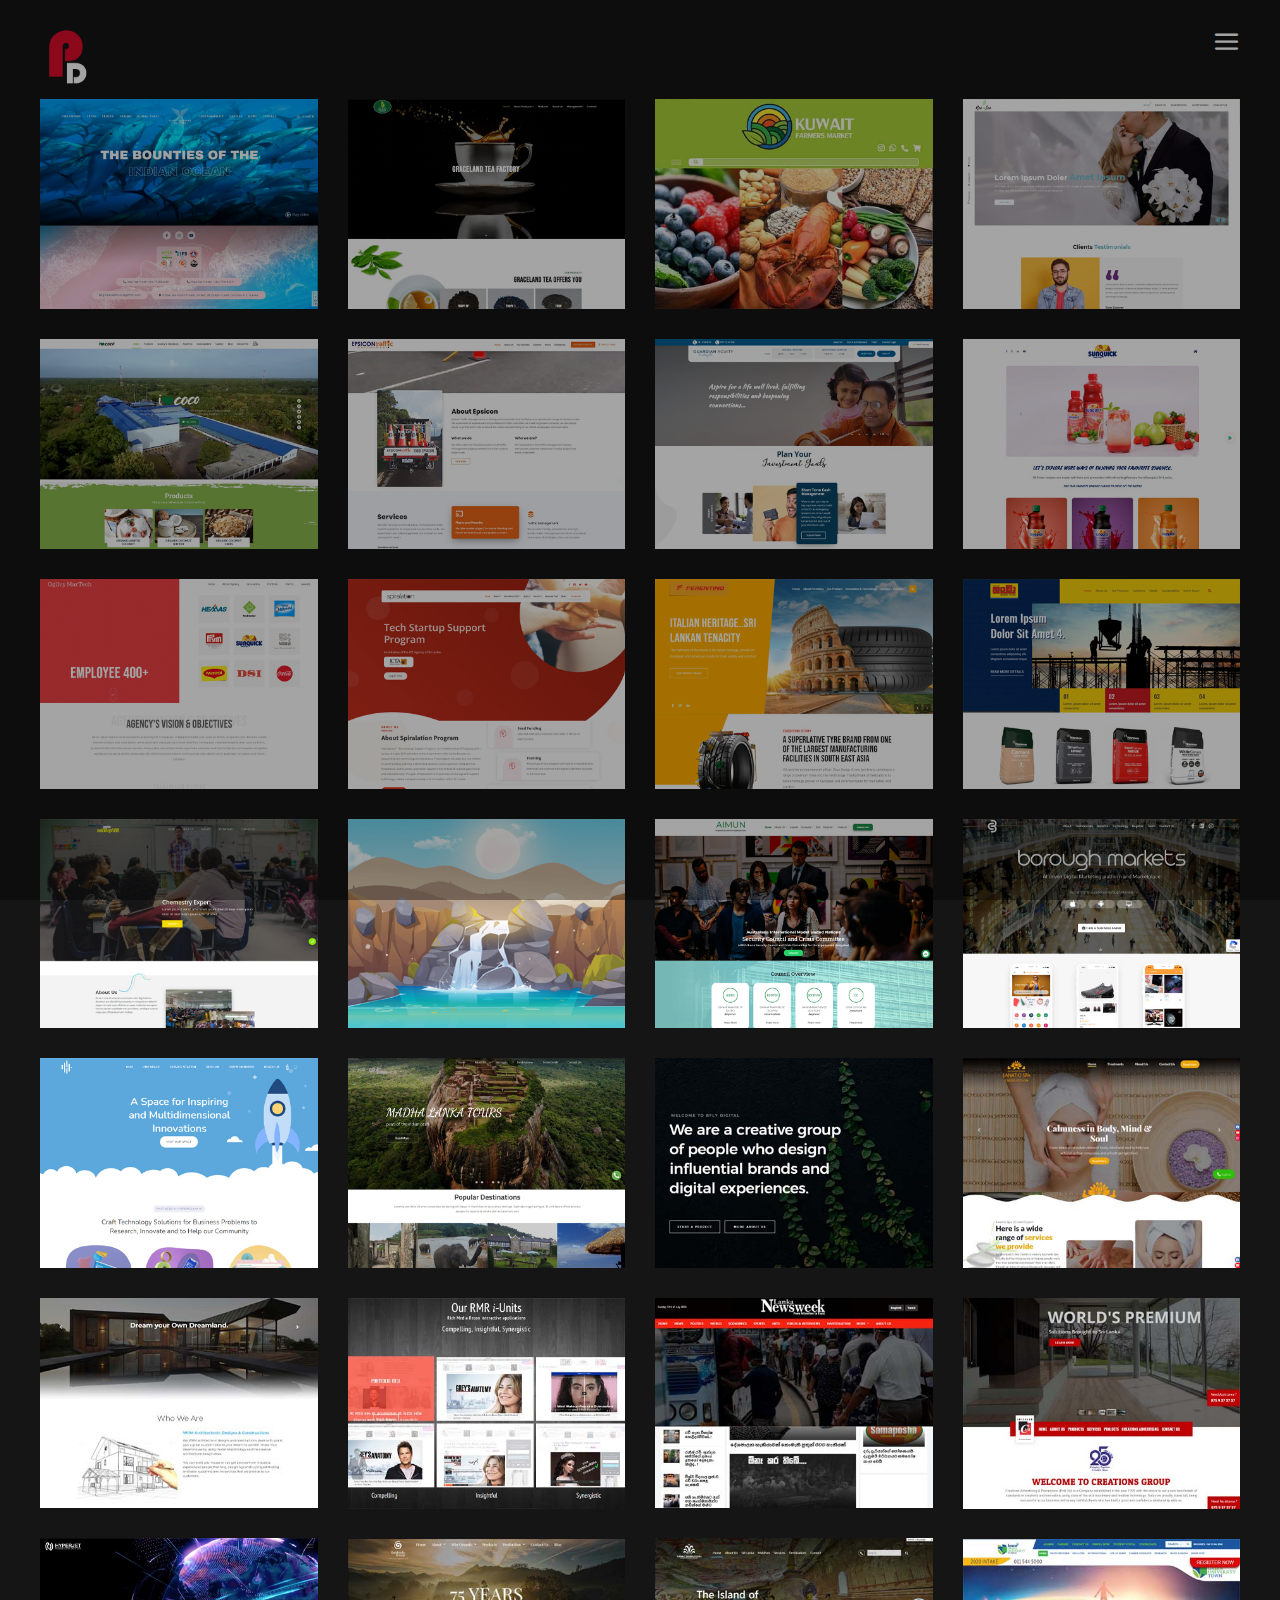
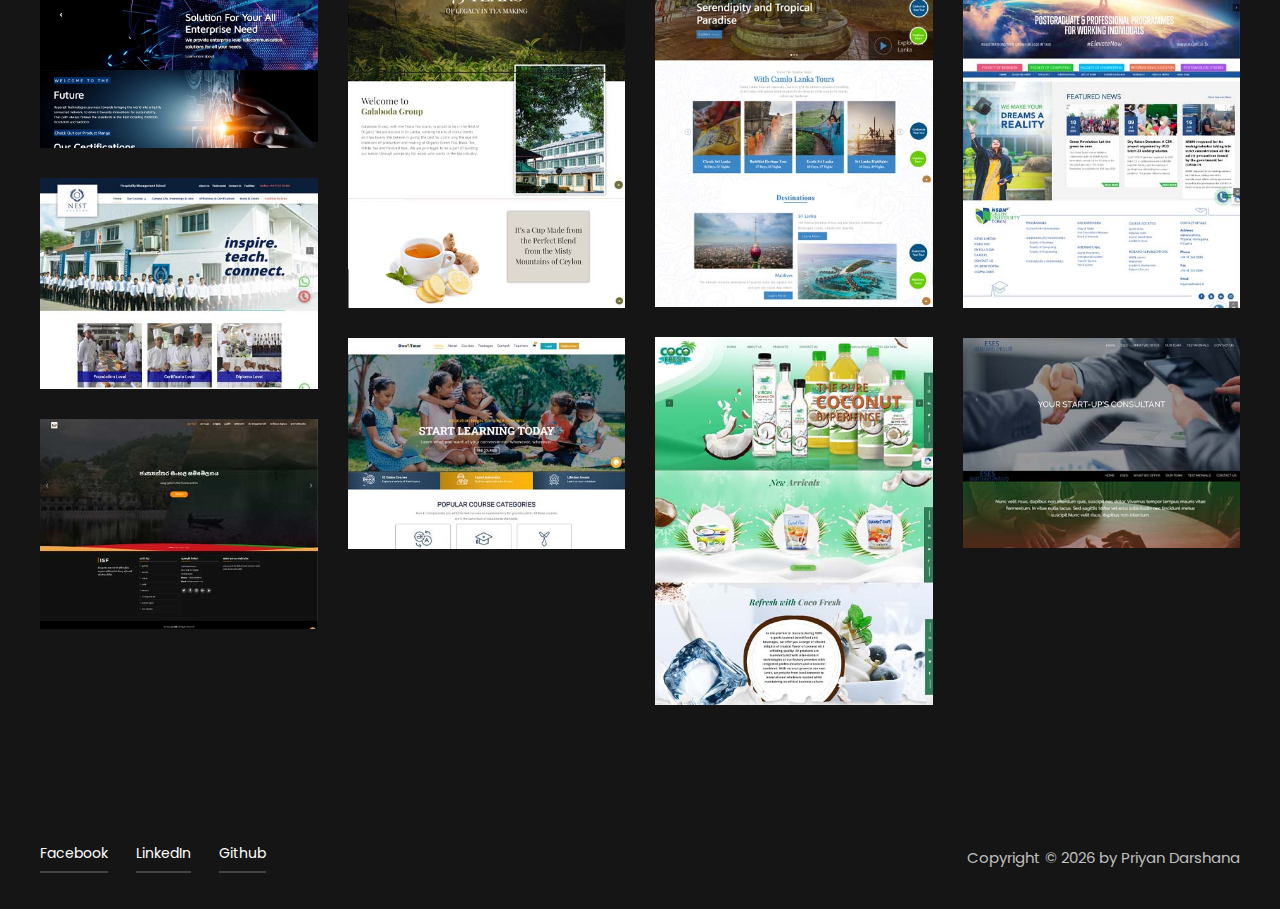
<file: portfolio.html>
<!DOCTYPE html>
<html lang="zxx">

<head>
	<title>Priyan Darshana</title>
	<meta charset="UTF-8">
	<meta name="description" content="Priyan Darshana">
	<meta name="keywords" content="photo, html">
	<meta name="viewport" content="width=device-width, initial-scale=1.0">
	<!-- Stylesheets -->
	<link rel="stylesheet" href="css/bootstrap.min.css" />
	<link rel="stylesheet" href="css/font-awesome.min.css" />
	<link rel="stylesheet" href="css/elegant-icons.css" />
	<link rel="stylesheet" href="css/owl.carousel.min.css" />

	<!-- Main Stylesheets -->
	<link rel="stylesheet" href="css/style.css" />

	<!--[if lt IE 9]>
			<script src="https://oss.maxcdn.com/html5shiv/3.7.2/html5shiv.min.js"></script>
			<script src="https://oss.maxcdn.com/respond/1.4.2/respond.min.js"></script>
		<![endif]-->
	<!-- ========font awesome ====== -->
	<link rel="stylesheet" type="text/css"
		href="https://cdnjs.cloudflare.com/ajax/libs/font-awesome/5.11.2/css/all.css">

</head>

<body>
	<!-- Page Preloder -->
	<div id="preloder">
		<div class="loader"></div>
	</div>

	<!-- Offcanvas Menu Section -->
	<div class="offcanvas-menu-wrapper">
		<div class="menu-header">
			<a href="./index.html" class="site-logo">
				<img src="img/logo.png" alt="">
			</a>
			<div class="menu-switch" id="menu-canvas-close">
				<i class="icon_close"></i>
			</div>
		</div>
		<ul class="main-menu">
			<li><a href="index.html" class="active">Home</a></li>
			<li><a href="portfolio.html">Portfolio</a></li>
			<li><a href="about.html">About</a></li>
		</ul>
		<div class="menu-footer">
			<div class="footer-social">
				<a target="_blank" href="https://www.facebook.com/priyan.darshana.1/">Facebook</a>
				<a target="_blank" href="https://www.linkedin.com/in/priyan-darshana-487a571b1/">LinkedIn</a>
				<a target="_blank" href="https://github.com/priyan1995">Github</a>
			</div>
			<div class="copyright">
				<p>
					Copyright &copy;
					<script>document.write(new Date().getFullYear());</script>
					by Priyan Darshana
				</p>
			</div>
		</div>
	</div>
	<!-- Offcanvas Menu Section end -->

	<!-- Header section -->
	<header class="header-section">
		<a href="./index.html" class="site-logo">
			<img src="img/logo.png" alt="">
		</a>
		<div class="menu-switch" id="menu-canvas-show">
			<i class="icon_menu"></i>
		</div>
	</header>
	<!-- Header section end -->

	<!-- Gallery section -->
	<section class="gallery-section">
		<div class="row gallery-gird">

	
			
			<div class="col-lg-4 col-xl-3 col-sm-6">
				<a class="gallery-item " href="https://gsffish.com/" target="_blank">
					<img src="img/projects/29.jpg" alt="">
					<div class="gi-text">
						<h4>Global Sea Foods</h4>
						<p>Wordpress</p>
						<!-- <p class="pd-company-credit">By BflyDigital</p> -->
					</div>
				</a>
			</div>

			<div class="col-lg-4 col-xl-3 col-sm-6">
				<a class="gallery-item " href="https://gracelandteafactory.com/" target="_blank">
					<img src="img/projects/17.jpg" alt="">
					<div class="gi-text">
						<h4>Graceland Tea Factory</h4>
						<p>Wordpress</p>
						<p class="pd-company-credit">By BflyDigital</p>
					</div>
				</a>
			</div>

			<div class="col-lg-4 col-xl-3 col-sm-6">
				<a class="gallery-item " href="https://kuwaitfarmersmarket.com/" target="_blank">
					<img src="img/projects/kfm.jpg" alt="">
					<div class="gi-text">
						<h4>Kuwait Farmers Market</h4>
						<p>Wordpress</p>						
					</div>
				</a>
			</div>


			<div class="col-lg-4 col-xl-3 col-sm-6">
				<a class="gallery-item " href="http://rooleo.com/" target="_blank">
					<img src="img/projects/28.jpg" alt="">
					<div class="gi-text">
						<h4>Roo Leo</h4>
						<p>Wordpress</p>
						<!-- <p class="pd-company-credit">By BflyDigital</p> -->
					</div>
				</a>
			</div>

			<div class="col-lg-4 col-xl-3 col-sm-6">
				<a class="gallery-item " href="https://ilovecoco.co/" target="_blank">
					<img src="img/projects/18.jpg" alt="">
					<div class="gi-text">
						<h4>I love Coco</h4>
						<p>Wordpress</p>
						<p class="pd-company-credit">By Lizard Advertising</p>
					</div>
				</a>
			</div>

			<div class="col-lg-4 col-xl-3 col-sm-6">
				<a class="gallery-item " href="https://epsicontraffic.com.au/" target="_blank">
					<img src="img/projects/1.jpg" alt="">
					<div class="gi-text">
						<h4>Epsicon Traffic Management</h4>
						<p>Wordpress</p>
					</div>
				</a>
			</div>

			<div class="col-lg-4 col-xl-3 col-sm-6">
				<a class="gallery-item " href="https://www.guardianacuity.com/" target="_blank">
					<img src="img/projects/30.jpg" alt="">
					<div class="gi-text">
						<h4>Guardian Acuity</h4>
						<p>UI / Front-End</p>
						<p class="pd-company-credit">By Ogilvy Digital</p>
					</div>
				</a>
			</div>
		

			<div class="col-lg-4 col-xl-3 col-sm-6">
				<a class="gallery-item " href="https://sunquickrecipesrilanka.com/" target="_blank">
					<img src="img/projects/31.jpg" alt="">
					<div class="gi-text">
						<h4>Sunquick Recipe</h4>
						<p>Wordpress</p>
						<p class="pd-company-credit">By Ogilvy Digital</p>
					</div>
				</a>
			</div>

			
			<div class="col-lg-4 col-xl-3 col-sm-6">
				<a class="gallery-item " href="https://priyan.ogilvydigital.tech/AOY/" target="_blank">
					<img src="img/projects/32.jpg" alt="">
					<div class="gi-text">
						<h4>AOY</h4>
						<p>UI / Front-End</p>
						<p class="pd-company-credit">By Ogilvy Digital</p>
					</div>
				</a>
			</div>

			<div class="col-lg-4 col-xl-3 col-sm-6">
				<a class="gallery-item " href="https://spiralation.com/" target="_blank">
					<img src="img/projects/19.jpg" alt="">
					<div class="gi-text">
						<h4>Spiralation</h4>
						<p>Wordpress</p>
						<p class="pd-company-credit">By Ogilvy Digital</p>
					</div>
				</a>
			</div>

			<div class="col-lg-4 col-xl-3 col-sm-6">
				<a class="gallery-item " href="https://ferentino.com/" target="_blank">
					<img src="img/projects/26.jpg" alt="">
					<div class="gi-text">
						<h4>Ferentino</h4>
						<p>Wordpress</p>
						<p class="pd-company-credit">By Ogilvy Digital</p>
					</div>
				</a>
			</div>

			<div class="col-lg-4 col-xl-3 col-sm-6">
				<a class="gallery-item " href="https://priyan.ogilvydigital.tech/lanwa/" target="_blank">
					<img src="img/projects/27.jpg" alt="">
					<div class="gi-text">
						<h4>Lanwa</h4>
						<p>Wordpress</p>
						<p class="pd-company-credit">By Ogilvy Digital</p>
					</div>
				</a>
			</div>


			<div class="col-lg-4 col-xl-3 col-sm-6">
				<a class="gallery-item " href="https://bhagyahettiarachchi.com/" target="_blank">
					<img src="img/projects/20.jpg" alt="">
					<div class="gi-text">
						<h4>Bhagya Hettiarachchi</h4>
						<p>Wordpress</p>
					</div>
				</a>
			</div>

			<div class="col-lg-4 col-xl-3 col-sm-6">
				<a class="gallery-item" href="https://priyan1995.github.io/js-parallax/" target="_blank">
					<img src="img/projects/25.jpg" alt="">
					<div class="gi-text">
						<h4>Practise Task</h4>
						<p>HTML/CSS/JS</p>
					</div>
				</a>
			</div>

			<div class="col-lg-4 col-xl-3 col-sm-6">
				<a class="gallery-item " href="https://aimun.net/" target="_blank">
					<img src="img/projects/21.jpg" alt="">
					<div class="gi-text">
						<h4>AIMUN</h4>
						<p>Wordpress</p>
						<p class="pd-company-credit">By Orpheus</p>
					</div>
				</a>
			</div>

			<div class="col-lg-4 col-xl-3 col-sm-6">
				<a class="gallery-item " href="https://boroughmarkets.com.au/" target="_blank">
					<img src="img/projects/22.jpg" alt="">
					<div class="gi-text">
						<h4>Borough Market</h4>
						<p>Wordpress</p>
						<p class="pd-company-credit">By Dream Squad</p>
					</div>
				</a>
			</div>

			<div class="col-lg-4 col-xl-3 col-sm-6">
				<a class="gallery-item " href="https://hyperspacehub.com/" target="_blank">
					<img src="img/projects/23.jpg" alt="">
					<div class="gi-text">
						<h4>Hyperspace</h4>
						<p>Wordpress</p>
						<p class="pd-company-credit">By Dream Squad</p>
					</div>
				</a>
			</div>

			<div class="col-lg-4 col-xl-3 col-sm-6">
				<a class="gallery-item" href="https://madhalankatours.com/" target="_blank">
					<img src="img/projects/2.jpg" alt="">
					<div class="gi-text">
						<h4>MadhaLanka Tours</h4>
						<p>Wordpress</p>
					</div>
				</a>
			</div>
			<div class="col-lg-4 col-xl-3 col-sm-6">
				<a class="gallery-item " href="https://bflydigital.com/" target="_blank">
					<img src="img/projects/3.jpg" alt="">
					<div class="gi-text">
						<h4>BflyDigital</h4>
						<p>Wordpress</p>
					</div>
				</a>
			</div>

			<div class="col-lg-4 col-xl-3 col-sm-6">
				<a class="gallery-item " href="https://www.sanatiospa.lk/" target="_blank">
					<img src="img/projects/4.jpg" alt="">
					<div class="gi-text">
						<h4>Sanatio Spa</h4>
						<p>Wordpress</p>
						<p class="pd-company-credit">By Idea Hub</p>
					</div>
				</a>
			</div>

			<div class="col-lg-4 col-xl-3 col-sm-6">
				<a class="gallery-item" href="http://wrmarcdesigns.com/" target="_blank">
					<img src="img/projects/5.jpg" alt="">
					<div class="gi-text">
						<h4>WRM Architechture</h4>
						<p>Wordpress</p>
					</div>
				</a>
			</div>

			<div class="col-lg-4 col-xl-3 col-sm-6">
				<a class="gallery-item " href="http://kodafi.com/dev/" target="_blank">
					<img src="img/projects/6.jpg" alt="">
					<div class="gi-text">
						<h4>Ko-Da-Fi</h4>
						<p>HTML</p>
					</div>
				</a>
			</div>
			<div class="col-lg-4 col-xl-3 col-sm-6">
				<a class="gallery-item" href="http://lankanewsweek.com/" target="_blank">
					<img src="img/projects/7.jpg" alt="">
					<div class="gi-text">
						<h4>Lanka Newsweek</h4>
						<p>PHP</p>
						<p class="pd-company-credit">By Ozonedesk</p>
					</div>
				</a>
			</div>
			<div class="col-lg-4 col-xl-3 col-sm-6">
				<a class="gallery-item" href="https://www.creationsmaster.com/" target="_blank">
					<img src="img/projects/8.jpg" alt="">
					<div class="gi-text">
						<h4>Creation Master Builders</h4>
						<p>Wordpress</p>
						<p class="pd-company-credit">By Web lankan</p>
					</div>
				</a>
			</div>

			<div class="col-lg-4 col-xl-3 col-sm-6">
				<a class="gallery-item" href="https://hyperjet.lk/" target="_blank">
					<img src="img/projects/24.jpg" alt="">
					<div class="gi-text">
						<h4>Hyperjet</h4>
						<p>Wordpress</p>
						<p class="pd-company-credit">By Web lankan</p>
					</div>
				</a>
			</div>


			<div class="col-lg-4 col-xl-3 col-sm-6">
				<a class="gallery-item" href="http://www.camlolanka.com/" target="_blank">
					<img src="img/projects/11.jpg" alt="">
					<div class="gi-text">
						<h4>Camlo Lanka Website</h4>
						<p>Wordpress</p>
						<p class="pd-company-credit">By Web lankan</p>
					</div>
				</a>
			</div>

			<div class="col-lg-4 col-xl-3 col-sm-6">
				<a class="gallery-item " href="http://www.tsaragreentea.com/" target="_blank">
					<img src="img/projects/13.jpg" alt="">
					<div class="gi-text">
						<h4>Tsara Website</h4>
						<p>Wordpress</p>
						<p class="pd-company-credit">By Web lankan</p>
					</div>
				</a>
			</div>

			<div class="col-lg-4 col-xl-3 col-sm-6">
				<a class="gallery-item " href="https://www.nsbm.ac.lk/" target="_blank">
					<img src="img/projects/16.jpg" alt="">
					<div class="gi-text">
						<h4>NSBM - Responsive/few pages developed</h4>
						<p>Wordpress</p>
						<p class="pd-company-credit">By Web lankan</p>
					</div>
				</a>
			</div>

			<div class="col-lg-4 col-xl-3 col-sm-6">
				<a class="gallery-item " href="http://www.nestacademy.lk/" target="_blank">
					<img src="img/projects/9.jpg" alt="">
					<div class="gi-text">
						<h4>Nest Academy Website</h4>
						<p>Wordpress</p>
						<p class="pd-company-credit">By Web lankan</p>
					</div>
				</a>
			</div>
			<div class="col-lg-4 col-xl-3 col-sm-6">
				<a class="gallery-item" href="http://www.cocofresh.lk/" target="_blank">
					<img src="img/projects/10.jpg" alt="">
					<div class="gi-text">
						<h4>Coco Fresh Website</h4>
						<p>Wordpress</p>
						<p class="pd-company-credit">By Web lankan</p>
					</div>
				</a>
			</div>
			<div class="col-lg-4 col-xl-3 col-sm-6">
				<a class="gallery-item " href="https://www.ownetutor.lk/" target="_blank">
					<img src="img/projects/12.jpg" alt="">
					<div class="gi-text">
						<h4>Own E-Tutor</h4>
						<p>HTML/Css</p>
						<p class="pd-company-credit">By Web lankan</p>
					</div>
				</a>
			</div>


			<div class="col-lg-4 col-xl-3 col-sm-6">
				<a class="gallery-item" href="http://piyawardenaassociates.com/esessecretaries.lk" target="_blank">
					<img src="img/projects/15.jpg" alt="">
					<div class="gi-text">
						<h4>ESES SECRETARIES</h4>
						<p>HTML/CSS</p>
						<p class="pd-company-credit">By bflydigital</p>
					</div>
				</a>
			</div>

			<div class="col-lg-4 col-xl-3 col-sm-6">
				<a class="gallery-item " href="http://bflydigital.com/ISF/" target="_blank">
					<img src="img/projects/14.jpg" alt="">
					<div class="gi-text">
						<h4>ISF Website</h4>
						<p>HTML / CSS</p>
						<p class="pd-company-credit">By BflyDigital</p>
					</div>
				</a>
			</div>
		</div>
		<!-- <div class="text-center pt-5">
			<button class="site-btn">Load More</button>
		</div> -->
	</section>
	<!-- Gallery section end -->

	<!-- Footer section -->
	<footer class="footer-section">
		<div class="footer-social">
			<a target="_blank" href="https://www.facebook.com/priyan.darshana.1/">Facebook</a>
			<a target="_blank" href="https://www.linkedin.com/in/priyan-darshana-487a571b1/">LinkedIn</a>
			<a target="_blank" href="https://github.com/priyan1995">Github</a>
		</div>
		<div class="copyright">
			<p>
				Copyright &copy;
				<script>document.write(new Date().getFullYear());</script>
				by Priyan Darshana
			</p>
		</div>
	</footer>
	<!-- Footer section end -->

	<!--====== Javascripts & Jquery ======-->
	<script src="js/vendor/jquery-3.2.1.min.js"></script>
	<script src="js/bootstrap.min.js"></script>
	<script src="js/owl.carousel.min.js"></script>
	<script src="js/masonry.pkgd.min.js"></script>
	<script src="js/fresco.min.js"></script>
	<script src="js/main.js"></script>

</body>

</html>
</file>
<file: css/elegant-icons.css>
@font-face {
	font-family: 'ElegantIcons';
	src:url('../icon-fonts/ElegantIcons.eot');
	src:url('../icon-fonts/ElegantIcons.eot?#iefix') format('embedded-opentype'),
		url('../icon-fonts/ElegantIcons.woff') format('woff'),
		url('../icon-fonts/ElegantIcons.ttf') format('truetype'),
		url('../icon-fonts/ElegantIcons.svg#ElegantIcons') format('svg');
	font-weight: normal;
	font-style: normal;
}

/* Use the following CSS code if you want to use data attributes for inserting your icons */
[data-icon]:before {
	font-family: 'ElegantIcons';
	content: attr(data-icon);
	speak: none;
	font-weight: normal;
	font-variant: normal;
	text-transform: none;
	line-height: 1;
	-webkit-font-smoothing: antialiased;
	-moz-osx-font-smoothing: grayscale;
}

/* Use the following CSS code if you want to have a class per icon */
/*
Instead of a list of all class selectors,
you can use the generic selector below, but it's slower:
[class*="your-class-prefix"] {
*/
.arrow_up, .arrow_down, .arrow_left, .arrow_right, .arrow_left-up, .arrow_right-up, .arrow_right-down, .arrow_left-down, .arrow-up-down, .arrow_up-down_alt, .arrow_left-right_alt, .arrow_left-right, .arrow_expand_alt2, .arrow_expand_alt, .arrow_condense, .arrow_expand, .arrow_move, .arrow_carrot-up, .arrow_carrot-down, .arrow_carrot-left, .arrow_carrot-right, .arrow_carrot-2up, .arrow_carrot-2down, .arrow_carrot-2left, .arrow_carrot-2right, .arrow_carrot-up_alt2, .arrow_carrot-down_alt2, .arrow_carrot-left_alt2, .arrow_carrot-right_alt2, .arrow_carrot-2up_alt2, .arrow_carrot-2down_alt2, .arrow_carrot-2left_alt2, .arrow_carrot-2right_alt2, .arrow_triangle-up, .arrow_triangle-down, .arrow_triangle-left, .arrow_triangle-right, .arrow_triangle-up_alt2, .arrow_triangle-down_alt2, .arrow_triangle-left_alt2, .arrow_triangle-right_alt2, .arrow_back, .icon_minus-06, .icon_plus, .icon_close, .icon_check, .icon_minus_alt2, .icon_plus_alt2, .icon_close_alt2, .icon_check_alt2, .icon_zoom-out_alt, .icon_zoom-in_alt, .icon_search, .icon_box-empty, .icon_box-selected, .icon_minus-box, .icon_plus-box, .icon_box-checked, .icon_circle-empty, .icon_circle-slelected, .icon_stop_alt2, .icon_stop, .icon_pause_alt2, .icon_pause, .icon_menu, .icon_menu-square_alt2, .icon_menu-circle_alt2, .icon_ul, .icon_ol, .icon_adjust-horiz, .icon_adjust-vert, .icon_document_alt, .icon_documents_alt, .icon_pencil, .icon_pencil-edit_alt, .icon_pencil-edit, .icon_folder-alt, .icon_folder-open_alt, .icon_folder-add_alt, .icon_info_alt, .icon_error-oct_alt, .icon_error-circle_alt, .icon_error-triangle_alt, .icon_question_alt2, .icon_question, .icon_comment_alt, .icon_chat_alt, .icon_vol-mute_alt, .icon_volume-low_alt, .icon_volume-high_alt, .icon_quotations, .icon_quotations_alt2, .icon_clock_alt, .icon_lock_alt, .icon_lock-open_alt, .icon_key_alt, .icon_cloud_alt, .icon_cloud-upload_alt, .icon_cloud-download_alt, .icon_image, .icon_images, .icon_lightbulb_alt, .icon_gift_alt, .icon_house_alt, .icon_genius, .icon_mobile, .icon_tablet, .icon_laptop, .icon_desktop, .icon_camera_alt, .icon_mail_alt, .icon_cone_alt, .icon_ribbon_alt, .icon_bag_alt, .icon_creditcard, .icon_cart_alt, .icon_paperclip, .icon_tag_alt, .icon_tags_alt, .icon_trash_alt, .icon_cursor_alt, .icon_mic_alt, .icon_compass_alt, .icon_pin_alt, .icon_pushpin_alt, .icon_map_alt, .icon_drawer_alt, .icon_toolbox_alt, .icon_book_alt, .icon_calendar, .icon_film, .icon_table, .icon_contacts_alt, .icon_headphones, .icon_lifesaver, .icon_piechart, .icon_refresh, .icon_link_alt, .icon_link, .icon_loading, .icon_blocked, .icon_archive_alt, .icon_heart_alt, .icon_star_alt, .icon_star-half_alt, .icon_star, .icon_star-half, .icon_tools, .icon_tool, .icon_cog, .icon_cogs, .arrow_up_alt, .arrow_down_alt, .arrow_left_alt, .arrow_right_alt, .arrow_left-up_alt, .arrow_right-up_alt, .arrow_right-down_alt, .arrow_left-down_alt, .arrow_condense_alt, .arrow_expand_alt3, .arrow_carrot_up_alt, .arrow_carrot-down_alt, .arrow_carrot-left_alt, .arrow_carrot-right_alt, .arrow_carrot-2up_alt, .arrow_carrot-2dwnn_alt, .arrow_carrot-2left_alt, .arrow_carrot-2right_alt, .arrow_triangle-up_alt, .arrow_triangle-down_alt, .arrow_triangle-left_alt, .arrow_triangle-right_alt, .icon_minus_alt, .icon_plus_alt, .icon_close_alt, .icon_check_alt, .icon_zoom-out, .icon_zoom-in, .icon_stop_alt, .icon_menu-square_alt, .icon_menu-circle_alt, .icon_document, .icon_documents, .icon_pencil_alt, .icon_folder, .icon_folder-open, .icon_folder-add, .icon_folder_upload, .icon_folder_download, .icon_info, .icon_error-circle, .icon_error-oct, .icon_error-triangle, .icon_question_alt, .icon_comment, .icon_chat, .icon_vol-mute, .icon_volume-low, .icon_volume-high, .icon_quotations_alt, .icon_clock, .icon_lock, .icon_lock-open, .icon_key, .icon_cloud, .icon_cloud-upload, .icon_cloud-download, .icon_lightbulb, .icon_gift, .icon_house, .icon_camera, .icon_mail, .icon_cone, .icon_ribbon, .icon_bag, .icon_cart, .icon_tag, .icon_tags, .icon_trash, .icon_cursor, .icon_mic, .icon_compass, .icon_pin, .icon_pushpin, .icon_map, .icon_drawer, .icon_toolbox, .icon_book, .icon_contacts, .icon_archive, .icon_heart, .icon_profile, .icon_group, .icon_grid-2x2, .icon_grid-3x3, .icon_music, .icon_pause_alt, .icon_phone, .icon_upload, .icon_download, .social_facebook, .social_twitter, .social_pinterest, .social_googleplus, .social_tumblr, .social_tumbleupon, .social_wordpress, .social_instagram, .social_dribbble, .social_vimeo, .social_linkedin, .social_rss, .social_deviantart, .social_share, .social_myspace, .social_skype, .social_youtube, .social_picassa, .social_googledrive, .social_flickr, .social_blogger, .social_spotify, .social_delicious, .social_facebook_circle, .social_twitter_circle, .social_pinterest_circle, .social_googleplus_circle, .social_tumblr_circle, .social_stumbleupon_circle, .social_wordpress_circle, .social_instagram_circle, .social_dribbble_circle, .social_vimeo_circle, .social_linkedin_circle, .social_rss_circle, .social_deviantart_circle, .social_share_circle, .social_myspace_circle, .social_skype_circle, .social_youtube_circle, .social_picassa_circle, .social_googledrive_alt2, .social_flickr_circle, .social_blogger_circle, .social_spotify_circle, .social_delicious_circle, .social_facebook_square, .social_twitter_square, .social_pinterest_square, .social_googleplus_square, .social_tumblr_square, .social_stumbleupon_square, .social_wordpress_square, .social_instagram_square, .social_dribbble_square, .social_vimeo_square, .social_linkedin_square, .social_rss_square, .social_deviantart_square, .social_share_square, .social_myspace_square, .social_skype_square, .social_youtube_square, .social_picassa_square, .social_googledrive_square, .social_flickr_square, .social_blogger_square, .social_spotify_square, .social_delicious_square, .icon_printer, .icon_calulator, .icon_building, .icon_floppy, .icon_drive, .icon_search-2, .icon_id, .icon_id-2, .icon_puzzle, .icon_like, .icon_dislike, .icon_mug, .icon_currency, .icon_wallet, .icon_pens, .icon_easel, .icon_flowchart, .icon_datareport, .icon_briefcase, .icon_shield, .icon_percent, .icon_globe, .icon_globe-2, .icon_target, .icon_hourglass, .icon_balance, .icon_rook, .icon_printer-alt, .icon_calculator_alt, .icon_building_alt, .icon_floppy_alt, .icon_drive_alt, .icon_search_alt, .icon_id_alt, .icon_id-2_alt, .icon_puzzle_alt, .icon_like_alt, .icon_dislike_alt, .icon_mug_alt, .icon_currency_alt, .icon_wallet_alt, .icon_pens_alt, .icon_easel_alt, .icon_flowchart_alt, .icon_datareport_alt, .icon_briefcase_alt, .icon_shield_alt, .icon_percent_alt, .icon_globe_alt, .icon_clipboard {
	font-family: 'ElegantIcons';
	speak: none;
	font-style: normal;
	font-weight: normal;
	font-variant: normal;
	text-transform: none;
	line-height: 1;
	-webkit-font-smoothing: antialiased;
}
.arrow_up:before {
	content: "\21";
}
.arrow_down:before {
	content: "\22";
}
.arrow_left:before {
	content: "\23";
}
.arrow_right:before {
	content: "\24";
}
.arrow_left-up:before {
	content: "\25";
}
.arrow_right-up:before {
	content: "\26";
}
.arrow_right-down:before {
	content: "\27";
}
.arrow_left-down:before {
	content: "\28";
}
.arrow-up-down:before {
	content: "\29";
}
.arrow_up-down_alt:before {
	content: "\2a";
}
.arrow_left-right_alt:before {
	content: "\2b";
}
.arrow_left-right:before {
	content: "\2c";
}
.arrow_expand_alt2:before {
	content: "\2d";
}
.arrow_expand_alt:before {
	content: "\2e";
}
.arrow_condense:before {
	content: "\2f";
}
.arrow_expand:before {
	content: "\30";
}
.arrow_move:before {
	content: "\31";
}
.arrow_carrot-up:before {
	content: "\32";
}
.arrow_carrot-down:before {
	content: "\33";
}
.arrow_carrot-left:before {
	content: "\34";
}
.arrow_carrot-right:before {
	content: "\35";
}
.arrow_carrot-2up:before {
	content: "\36";
}
.arrow_carrot-2down:before {
	content: "\37";
}
.arrow_carrot-2left:before {
	content: "\38";
}
.arrow_carrot-2right:before {
	content: "\39";
}
.arrow_carrot-up_alt2:before {
	content: "\3a";
}
.arrow_carrot-down_alt2:before {
	content: "\3b";
}
.arrow_carrot-left_alt2:before {
	content: "\3c";
}
.arrow_carrot-right_alt2:before {
	content: "\3d";
}
.arrow_carrot-2up_alt2:before {
	content: "\3e";
}
.arrow_carrot-2down_alt2:before {
	content: "\3f";
}
.arrow_carrot-2left_alt2:before {
	content: "\40";
}
.arrow_carrot-2right_alt2:before {
	content: "\41";
}
.arrow_triangle-up:before {
	content: "\42";
}
.arrow_triangle-down:before {
	content: "\43";
}
.arrow_triangle-left:before {
	content: "\44";
}
.arrow_triangle-right:before {
	content: "\45";
}
.arrow_triangle-up_alt2:before {
	content: "\46";
}
.arrow_triangle-down_alt2:before {
	content: "\47";
}
.arrow_triangle-left_alt2:before {
	content: "\48";
}
.arrow_triangle-right_alt2:before {
	content: "\49";
}
.arrow_back:before {
	content: "\4a";
}
.icon_minus-06:before {
	content: "\4b";
}
.icon_plus:before {
	content: "\4c";
}
.icon_close:before {
	content: "\4d";
}
.icon_check:before {
	content: "\4e";
}
.icon_minus_alt2:before {
	content: "\4f";
}
.icon_plus_alt2:before {
	content: "\50";
}
.icon_close_alt2:before {
	content: "\51";
}
.icon_check_alt2:before {
	content: "\52";
}
.icon_zoom-out_alt:before {
	content: "\53";
}
.icon_zoom-in_alt:before {
	content: "\54";
}
.icon_search:before {
	content: "\55";
}
.icon_box-empty:before {
	content: "\56";
}
.icon_box-selected:before {
	content: "\57";
}
.icon_minus-box:before {
	content: "\58";
}
.icon_plus-box:before {
	content: "\59";
}
.icon_box-checked:before {
	content: "\5a";
}
.icon_circle-empty:before {
	content: "\5b";
}
.icon_circle-slelected:before {
	content: "\5c";
}
.icon_stop_alt2:before {
	content: "\5d";
}
.icon_stop:before {
	content: "\5e";
}
.icon_pause_alt2:before {
	content: "\5f";
}
.icon_pause:before {
	content: "\60";
}
.icon_menu:before {
	content: "\61";
}
.icon_menu-square_alt2:before {
	content: "\62";
}
.icon_menu-circle_alt2:before {
	content: "\63";
}
.icon_ul:before {
	content: "\64";
}
.icon_ol:before {
	content: "\65";
}
.icon_adjust-horiz:before {
	content: "\66";
}
.icon_adjust-vert:before {
	content: "\67";
}
.icon_document_alt:before {
	content: "\68";
}
.icon_documents_alt:before {
	content: "\69";
}
.icon_pencil:before {
	content: "\6a";
}
.icon_pencil-edit_alt:before {
	content: "\6b";
}
.icon_pencil-edit:before {
	content: "\6c";
}
.icon_folder-alt:before {
	content: "\6d";
}
.icon_folder-open_alt:before {
	content: "\6e";
}
.icon_folder-add_alt:before {
	content: "\6f";
}
.icon_info_alt:before {
	content: "\70";
}
.icon_error-oct_alt:before {
	content: "\71";
}
.icon_error-circle_alt:before {
	content: "\72";
}
.icon_error-triangle_alt:before {
	content: "\73";
}
.icon_question_alt2:before {
	content: "\74";
}
.icon_question:before {
	content: "\75";
}
.icon_comment_alt:before {
	content: "\76";
}
.icon_chat_alt:before {
	content: "\77";
}
.icon_vol-mute_alt:before {
	content: "\78";
}
.icon_volume-low_alt:before {
	content: "\79";
}
.icon_volume-high_alt:before {
	content: "\7a";
}
.icon_quotations:before {
	content: "\7b";
}
.icon_quotations_alt2:before {
	content: "\7c";
}
.icon_clock_alt:before {
	content: "\7d";
}
.icon_lock_alt:before {
	content: "\7e";
}
.icon_lock-open_alt:before {
	content: "\e000";
}
.icon_key_alt:before {
	content: "\e001";
}
.icon_cloud_alt:before {
	content: "\e002";
}
.icon_cloud-upload_alt:before {
	content: "\e003";
}
.icon_cloud-download_alt:before {
	content: "\e004";
}
.icon_image:before {
	content: "\e005";
}
.icon_images:before {
	content: "\e006";
}
.icon_lightbulb_alt:before {
	content: "\e007";
}
.icon_gift_alt:before {
	content: "\e008";
}
.icon_house_alt:before {
	content: "\e009";
}
.icon_genius:before {
	content: "\e00a";
}
.icon_mobile:before {
	content: "\e00b";
}
.icon_tablet:before {
	content: "\e00c";
}
.icon_laptop:before {
	content: "\e00d";
}
.icon_desktop:before {
	content: "\e00e";
}
.icon_camera_alt:before {
	content: "\e00f";
}
.icon_mail_alt:before {
	content: "\e010";
}
.icon_cone_alt:before {
	content: "\e011";
}
.icon_ribbon_alt:before {
	content: "\e012";
}
.icon_bag_alt:before {
	content: "\e013";
}
.icon_creditcard:before {
	content: "\e014";
}
.icon_cart_alt:before {
	content: "\e015";
}
.icon_paperclip:before {
	content: "\e016";
}
.icon_tag_alt:before {
	content: "\e017";
}
.icon_tags_alt:before {
	content: "\e018";
}
.icon_trash_alt:before {
	content: "\e019";
}
.icon_cursor_alt:before {
	content: "\e01a";
}
.icon_mic_alt:before {
	content: "\e01b";
}
.icon_compass_alt:before {
	content: "\e01c";
}
.icon_pin_alt:before {
	content: "\e01d";
}
.icon_pushpin_alt:before {
	content: "\e01e";
}
.icon_map_alt:before {
	content: "\e01f";
}
.icon_drawer_alt:before {
	content: "\e020";
}
.icon_toolbox_alt:before {
	content: "\e021";
}
.icon_book_alt:before {
	content: "\e022";
}
.icon_calendar:before {
	content: "\e023";
}
.icon_film:before {
	content: "\e024";
}
.icon_table:before {
	content: "\e025";
}
.icon_contacts_alt:before {
	content: "\e026";
}
.icon_headphones:before {
	content: "\e027";
}
.icon_lifesaver:before {
	content: "\e028";
}
.icon_piechart:before {
	content: "\e029";
}
.icon_refresh:before {
	content: "\e02a";
}
.icon_link_alt:before {
	content: "\e02b";
}
.icon_link:before {
	content: "\e02c";
}
.icon_loading:before {
	content: "\e02d";
}
.icon_blocked:before {
	content: "\e02e";
}
.icon_archive_alt:before {
	content: "\e02f";
}
.icon_heart_alt:before {
	content: "\e030";
}
.icon_star_alt:before {
	content: "\e031";
}
.icon_star-half_alt:before {
	content: "\e032";
}
.icon_star:before {
	content: "\e033";
}
.icon_star-half:before {
	content: "\e034";
}
.icon_tools:before {
	content: "\e035";
}
.icon_tool:before {
	content: "\e036";
}
.icon_cog:before {
	content: "\e037";
}
.icon_cogs:before {
	content: "\e038";
}
.arrow_up_alt:before {
	content: "\e039";
}
.arrow_down_alt:before {
	content: "\e03a";
}
.arrow_left_alt:before {
	content: "\e03b";
}
.arrow_right_alt:before {
	content: "\e03c";
}
.arrow_left-up_alt:before {
	content: "\e03d";
}
.arrow_right-up_alt:before {
	content: "\e03e";
}
.arrow_right-down_alt:before {
	content: "\e03f";
}
.arrow_left-down_alt:before {
	content: "\e040";
}
.arrow_condense_alt:before {
	content: "\e041";
}
.arrow_expand_alt3:before {
	content: "\e042";
}
.arrow_carrot_up_alt:before {
	content: "\e043";
}
.arrow_carrot-down_alt:before {
	content: "\e044";
}
.arrow_carrot-left_alt:before {
	content: "\e045";
}
.arrow_carrot-right_alt:before {
	content: "\e046";
}
.arrow_carrot-2up_alt:before {
	content: "\e047";
}
.arrow_carrot-2dwnn_alt:before {
	content: "\e048";
}
.arrow_carrot-2left_alt:before {
	content: "\e049";
}
.arrow_carrot-2right_alt:before {
	content: "\e04a";
}
.arrow_triangle-up_alt:before {
	content: "\e04b";
}
.arrow_triangle-down_alt:before {
	content: "\e04c";
}
.arrow_triangle-left_alt:before {
	content: "\e04d";
}
.arrow_triangle-right_alt:before {
	content: "\e04e";
}
.icon_minus_alt:before {
	content: "\e04f";
}
.icon_plus_alt:before {
	content: "\e050";
}
.icon_close_alt:before {
	content: "\e051";
}
.icon_check_alt:before {
	content: "\e052";
}
.icon_zoom-out:before {
	content: "\e053";
}
.icon_zoom-in:before {
	content: "\e054";
}
.icon_stop_alt:before {
	content: "\e055";
}
.icon_menu-square_alt:before {
	content: "\e056";
}
.icon_menu-circle_alt:before {
	content: "\e057";
}
.icon_document:before {
	content: "\e058";
}
.icon_documents:before {
	content: "\e059";
}
.icon_pencil_alt:before {
	content: "\e05a";
}
.icon_folder:before {
	content: "\e05b";
}
.icon_folder-open:before {
	content: "\e05c";
}
.icon_folder-add:before {
	content: "\e05d";
}
.icon_folder_upload:before {
	content: "\e05e";
}
.icon_folder_download:before {
	content: "\e05f";
}
.icon_info:before {
	content: "\e060";
}
.icon_error-circle:before {
	content: "\e061";
}
.icon_error-oct:before {
	content: "\e062";
}
.icon_error-triangle:before {
	content: "\e063";
}
.icon_question_alt:before {
	content: "\e064";
}
.icon_comment:before {
	content: "\e065";
}
.icon_chat:before {
	content: "\e066";
}
.icon_vol-mute:before {
	content: "\e067";
}
.icon_volume-low:before {
	content: "\e068";
}
.icon_volume-high:before {
	content: "\e069";
}
.icon_quotations_alt:before {
	content: "\e06a";
}
.icon_clock:before {
	content: "\e06b";
}
.icon_lock:before {
	content: "\e06c";
}
.icon_lock-open:before {
	content: "\e06d";
}
.icon_key:before {
	content: "\e06e";
}
.icon_cloud:before {
	content: "\e06f";
}
.icon_cloud-upload:before {
	content: "\e070";
}
.icon_cloud-download:before {
	content: "\e071";
}
.icon_lightbulb:before {
	content: "\e072";
}
.icon_gift:before {
	content: "\e073";
}
.icon_house:before {
	content: "\e074";
}
.icon_camera:before {
	content: "\e075";
}
.icon_mail:before {
	content: "\e076";
}
.icon_cone:before {
	content: "\e077";
}
.icon_ribbon:before {
	content: "\e078";
}
.icon_bag:before {
	content: "\e079";
}
.icon_cart:before {
	content: "\e07a";
}
.icon_tag:before {
	content: "\e07b";
}
.icon_tags:before {
	content: "\e07c";
}
.icon_trash:before {
	content: "\e07d";
}
.icon_cursor:before {
	content: "\e07e";
}
.icon_mic:before {
	content: "\e07f";
}
.icon_compass:before {
	content: "\e080";
}
.icon_pin:before {
	content: "\e081";
}
.icon_pushpin:before {
	content: "\e082";
}
.icon_map:before {
	content: "\e083";
}
.icon_drawer:before {
	content: "\e084";
}
.icon_toolbox:before {
	content: "\e085";
}
.icon_book:before {
	content: "\e086";
}
.icon_contacts:before {
	content: "\e087";
}
.icon_archive:before {
	content: "\e088";
}
.icon_heart:before {
	content: "\e089";
}
.icon_profile:before {
	content: "\e08a";
}
.icon_group:before {
	content: "\e08b";
}
.icon_grid-2x2:before {
	content: "\e08c";
}
.icon_grid-3x3:before {
	content: "\e08d";
}
.icon_music:before {
	content: "\e08e";
}
.icon_pause_alt:before {
	content: "\e08f";
}
.icon_phone:before {
	content: "\e090";
}
.icon_upload:before {
	content: "\e091";
}
.icon_download:before {
	content: "\e092";
}
.social_facebook:before {
	content: "\e093";
}
.social_twitter:before {
	content: "\e094";
}
.social_pinterest:before {
	content: "\e095";
}
.social_googleplus:before {
	content: "\e096";
}
.social_tumblr:before {
	content: "\e097";
}
.social_tumbleupon:before {
	content: "\e098";
}
.social_wordpress:before {
	content: "\e099";
}
.social_instagram:before {
	content: "\e09a";
}
.social_dribbble:before {
	content: "\e09b";
}
.social_vimeo:before {
	content: "\e09c";
}
.social_linkedin:before {
	content: "\e09d";
}
.social_rss:before {
	content: "\e09e";
}
.social_deviantart:before {
	content: "\e09f";
}
.social_share:before {
	content: "\e0a0";
}
.social_myspace:before {
	content: "\e0a1";
}
.social_skype:before {
	content: "\e0a2";
}
.social_youtube:before {
	content: "\e0a3";
}
.social_picassa:before {
	content: "\e0a4";
}
.social_googledrive:before {
	content: "\e0a5";
}
.social_flickr:before {
	content: "\e0a6";
}
.social_blogger:before {
	content: "\e0a7";
}
.social_spotify:before {
	content: "\e0a8";
}
.social_delicious:before {
	content: "\e0a9";
}
.social_facebook_circle:before {
	content: "\e0aa";
}
.social_twitter_circle:before {
	content: "\e0ab";
}
.social_pinterest_circle:before {
	content: "\e0ac";
}
.social_googleplus_circle:before {
	content: "\e0ad";
}
.social_tumblr_circle:before {
	content: "\e0ae";
}
.social_stumbleupon_circle:before {
	content: "\e0af";
}
.social_wordpress_circle:before {
	content: "\e0b0";
}
.social_instagram_circle:before {
	content: "\e0b1";
}
.social_dribbble_circle:before {
	content: "\e0b2";
}
.social_vimeo_circle:before {
	content: "\e0b3";
}
.social_linkedin_circle:before {
	content: "\e0b4";
}
.social_rss_circle:before {
	content: "\e0b5";
}
.social_deviantart_circle:before {
	content: "\e0b6";
}
.social_share_circle:before {
	content: "\e0b7";
}
.social_myspace_circle:before {
	content: "\e0b8";
}
.social_skype_circle:before {
	content: "\e0b9";
}
.social_youtube_circle:before {
	content: "\e0ba";
}
.social_picassa_circle:before {
	content: "\e0bb";
}
.social_googledrive_alt2:before {
	content: "\e0bc";
}
.social_flickr_circle:before {
	content: "\e0bd";
}
.social_blogger_circle:before {
	content: "\e0be";
}
.social_spotify_circle:before {
	content: "\e0bf";
}
.social_delicious_circle:before {
	content: "\e0c0";
}
.social_facebook_square:before {
	content: "\e0c1";
}
.social_twitter_square:before {
	content: "\e0c2";
}
.social_pinterest_square:before {
	content: "\e0c3";
}
.social_googleplus_square:before {
	content: "\e0c4";
}
.social_tumblr_square:before {
	content: "\e0c5";
}
.social_stumbleupon_square:before {
	content: "\e0c6";
}
.social_wordpress_square:before {
	content: "\e0c7";
}
.social_instagram_square:before {
	content: "\e0c8";
}
.social_dribbble_square:before {
	content: "\e0c9";
}
.social_vimeo_square:before {
	content: "\e0ca";
}
.social_linkedin_square:before {
	content: "\e0cb";
}
.social_rss_square:before {
	content: "\e0cc";
}
.social_deviantart_square:before {
	content: "\e0cd";
}
.social_share_square:before {
	content: "\e0ce";
}
.social_myspace_square:before {
	content: "\e0cf";
}
.social_skype_square:before {
	content: "\e0d0";
}
.social_youtube_square:before {
	content: "\e0d1";
}
.social_picassa_square:before {
	content: "\e0d2";
}
.social_googledrive_square:before {
	content: "\e0d3";
}
.social_flickr_square:before {
	content: "\e0d4";
}
.social_blogger_square:before {
	content: "\e0d5";
}
.social_spotify_square:before {
	content: "\e0d6";
}
.social_delicious_square:before {
	content: "\e0d7";
}
.icon_printer:before {
	content: "\e103";
}
.icon_calulator:before {
	content: "\e0ee";
}
.icon_building:before {
	content: "\e0ef";
}
.icon_floppy:before {
	content: "\e0e8";
}
.icon_drive:before {
	content: "\e0ea";
}
.icon_search-2:before {
	content: "\e101";
}
.icon_id:before {
	content: "\e107";
}
.icon_id-2:before {
	content: "\e108";
}
.icon_puzzle:before {
	content: "\e102";
}
.icon_like:before {
	content: "\e106";
}
.icon_dislike:before {
	content: "\e0eb";
}
.icon_mug:before {
	content: "\e105";
}
.icon_currency:before {
	content: "\e0ed";
}
.icon_wallet:before {
	content: "\e100";
}
.icon_pens:before {
	content: "\e104";
}
.icon_easel:before {
	content: "\e0e9";
}
.icon_flowchart:before {
	content: "\e109";
}
.icon_datareport:before {
	content: "\e0ec";
}
.icon_briefcase:before {
	content: "\e0fe";
}
.icon_shield:before {
	content: "\e0f6";
}
.icon_percent:before {
	content: "\e0fb";
}
.icon_globe:before {
	content: "\e0e2";
}
.icon_globe-2:before {
	content: "\e0e3";
}
.icon_target:before {
	content: "\e0f5";
}
.icon_hourglass:before {
	content: "\e0e1";
}
.icon_balance:before {
	content: "\e0ff";
}
.icon_rook:before {
	content: "\e0f8";
}
.icon_printer-alt:before {
	content: "\e0fa";
}
.icon_calculator_alt:before {
	content: "\e0e7";
}
.icon_building_alt:before {
	content: "\e0fd";
}
.icon_floppy_alt:before {
	content: "\e0e4";
}
.icon_drive_alt:before {
	content: "\e0e5";
}
.icon_search_alt:before {
	content: "\e0f7";
}
.icon_id_alt:before {
	content: "\e0e0";
}
.icon_id-2_alt:before {
	content: "\e0fc";
}
.icon_puzzle_alt:before {
	content: "\e0f9";
}
.icon_like_alt:before {
	content: "\e0dd";
}
.icon_dislike_alt:before {
	content: "\e0f1";
}
.icon_mug_alt:before {
	content: "\e0dc";
}
.icon_currency_alt:before {
	content: "\e0f3";
}
.icon_wallet_alt:before {
	content: "\e0d8";
}
.icon_pens_alt:before {
	content: "\e0db";
}
.icon_easel_alt:before {
	content: "\e0f0";
}
.icon_flowchart_alt:before {
	content: "\e0df";
}
.icon_datareport_alt:before {
	content: "\e0f2";
}
.icon_briefcase_alt:before {
	content: "\e0f4";
}
.icon_shield_alt:before {
	content: "\e0d9";
}
.icon_percent_alt:before {
	content: "\e0da";
}
.icon_globe_alt:before {
	content: "\e0de";
}
.icon_clipboard:before {
	content: "\e0e6";
}


	.glyph {
		float: left;
		text-align: center;
		padding: .75em;
		margin: .4em 1.5em .75em 0;
		width: 6em;
text-shadow: none;
	}
        .glyph_big {
        font-size: 128px;
        color: #59c5dc;
        float: left;
        margin-right: 20px;
        }

        .glyph div { padding-bottom: 10px;}

	.glyph input {
		font-family: consolas, monospace;
		font-size: 12px;
		width: 100%;
		text-align: center;
		border: 0;
		box-shadow: 0 0 0 1px #ccc;
		padding: .2em;
                -moz-border-radius: 5px;
                -webkit-border-radius: 5px;
	}
	.centered {
		margin-left: auto;
		margin-right: auto;
	}
	.glyph .fs1 {
		font-size: 2em;
	}
</file>
<file: css/style.css>
@import url("https://fonts.googleapis.com/css?family=Poppins:300,300i,400,400i,500,500i,600,600i,700,700i&display=swap");
@import url("https://fonts.googleapis.com/css?family=Roboto:400,400i,700&display=swap");
html, body {
	height: 100%;
	font-family: "Poppins", sans-serif;
	-webkit-font-smoothing: antialiased;
	background: #151515;
}

h1, h2, h3, h4, h5, h6 {
	margin: 0;
	color: #333333;
	font-weight: 600;
}
h1 {
	font-size: 70px;
}
h2 {
	font-size: 36px;
}
h3 {
	font-size: 30px;
}
h4 {
	font-size: 24px;
}
h5 {
	font-size: 18px;
}
h6 {
	font-size: 16px;
}
p {
	font-size: 15px;
	color: #bfbfbf;
	line-height: 1.8;
}
img {
	max-width: 100%;
}
input:focus, select:focus, button:focus, textarea:focus {
	outline: none;
}
a:hover, a:focus {
	text-decoration: none;
	outline: none;
}
ul, ol {
	padding: 0;
	margin: 0;
}
@media (min-width: 1200px) {
	.container {
		max-width: 1200px;
	}
}
/*---------------------
   Helper CSS
 -----------------------*/

.section-title {
	text-align: center;
	margin-bottom: 55px;
}
.section-title img {
	margin-bottom: 15px;
}
.section-title h2 {
	font-weight: 400;
	font-size: 38px;
	text-transform: uppercase;
}
.section-title p {
	padding-top: 15px;
	margin-bottom: 0;
}
.set-bg {
	background-repeat: no-repeat;
	background-size: cover;
	background-position: top center;
}
.spad {
	padding-top: 110px;
	padding-bottom: 105px;
}
.text-white h1, .text-white h2, .text-white h3, .text-white h4, .text-white h5, .text-white h6, .text-white p, .text-white span, .text-white li, .text-white a {
	color: #fff;
}
/*---------------------
  Commom elements
-----------------------*/

.site-btn {
	display: inline-block;
	font-size: 16px;
	padding: 17px 25px;
	min-width: 170px;
	color: #fff;
	background: #da0d2b;
	line-height: 1;
	letter-spacing: 1px;
	text-transform: uppercase;
	text-align: center;
	font-weight: 500;
	border: none;
	border-radius: 2px;
}
.site-btn i {
	font-size: 24px;
	position: relative;
	top: 5px;
	margin-left: 4px;
}
.site-btn:hover {
	color: #fff;
}
/* Preloder */

#preloder {
	position: fixed;
	width: 100%;
	height: 100%;
	top: 0;
	left: 0;
	z-index: 999999;
	background: #000;
}
.loader {
	width: 40px;
	height: 40px;
	position: absolute;
	top: 50%;
	left: 50%;
	margin-top: -13px;
	margin-left: -13px;
	border-radius: 60px;
	animation: loader 0.8s linear infinite;
	-webkit-animation: loader 0.8s linear infinite;
}
@keyframes loader {
	0% {
		-webkit-transform: rotate(0deg);
		transform: rotate(0deg);
		border: 4px solid #f44336;
		border-left-color: transparent;
	}
	50% {
		-webkit-transform: rotate(180deg);
		transform: rotate(180deg);
		border: 4px solid #673ab7;
		border-left-color: transparent;
	}
	100% {
		-webkit-transform: rotate(360deg);
		transform: rotate(360deg);
		border: 4px solid #f44336;
		border-left-color: transparent;
	}
}
@-webkit-keyframes loader {
	0% {
		-webkit-transform: rotate(0deg);
		border: 4px solid #f44336;
		border-left-color: transparent;
	}
	50% {
		-webkit-transform: rotate(180deg);
		border: 4px solid #673ab7;
		border-left-color: transparent;
	}
	100% {
		-webkit-transform: rotate(360deg);
		border: 4px solid #f44336;
		border-left-color: transparent;
	}
}
.offcanvas-menu-wrapper {
	display: none;
	position: fixed;
	width: 100%;
	height: 100%;
	left: 0;
	top: 0;
	background: #151515;
	z-index: 9999;
	align-items: center;
	justify-content: center;
}
.offcanvas-menu-wrapper .menu-switch {
	position: relative;
	top: 50px;
	opacity: 0;
	filter: alpha(opacity=0);
}
.menu-header {
	position: absolute;
	width: 100%;
	top: 0;
	left: 0;
	padding: 24px 35px 14px 40px;
}
.main-menu {
	list-style: none;
	display: inline-block;
	text-align: center;
}
.main-menu li {
	display: block;
	margin-bottom: 15px;
	position: relative;
	top: 50px;
	opacity: 0;
	filter: alpha(opacity=0);
}
.main-menu li:nth-child(5) {
	-webkit-transition: all 0.5s ease 0s;
	-moz-transition: all 0.5s ease 0s;
	-o-transition: all 0.5s ease 0s;
	transition: all 0.5s ease 0s;
}
.main-menu li:nth-child(4) {
	-webkit-transition: all 0.5s ease 0.2s;
	-moz-transition: all 0.5s ease 0.2s;
	-o-transition: all 0.5s ease 0.2s;
	transition: all 0.5s ease 0.2s;
}
.main-menu li:nth-child(3) {
	-webkit-transition: all 0.5s ease 0.4s;
	-moz-transition: all 0.5s ease 0.4s;
	-o-transition: all 0.5s ease 0.4s;
	transition: all 0.5s ease 0.4s;
}
.main-menu li:nth-child(2) {
	-webkit-transition: all 0.5s ease 0.6s;
	-moz-transition: all 0.5s ease 0.6s;
	-o-transition: all 0.5s ease 0.6s;
	transition: all 0.5s ease 0.6s;
}
.main-menu li:nth-child(1) {
	-webkit-transition: all 0.5s ease 0.8s;
	-moz-transition: all 0.5s ease 0.8s;
	-o-transition: all 0.5s ease 0.8s;
	transition: all 0.5s ease 0.8s;
}
.main-menu li:last-child {
	margin-bottom: 0;
}
.main-menu li a {
	font-size: 48px;
	font-weight: 700;
	color: #fff;
	font-family: "Roboto", sans-serif;
	transition: all 0.3s;
}
@media (max-width: 576px) {
	.main-menu li a {
		font-size: 30px;
	}
}
.main-menu li a:hover, .main-menu li a.active {
	color: #da0d2b;
}
.menu-footer {
	padding: 26px 40px 22px;
	position: absolute;
	width: 100%;
	left: 0;
	bottom: 0;
}
@media only screen and (min-width: 576px) and (max-width: 767px), (max-width: 576px) {
	.menu-footer {
		display: none;
	}
}
.active .menu-switch {
	top: 0;
	opacity: 1;
	filter: alpha(opacity=100);
	-webkit-transition: all 0.5s ease 0.2s;
	-moz-transition: all 0.5s ease 0.2s;
	-o-transition: all 0.5s ease 0.2s;
	transition: all 0.5s ease 0.2s;
}
.active .main-menu li {
	top: 0;
	opacity: 1;
	filter: alpha(opacity=100);
}
.active .main-menu li:nth-child(1) {
	-webkit-transition: all 0.5s ease 0s;
	-moz-transition: all 0.5s ease 0s;
	-o-transition: all 0.5s ease 0s;
	transition: all 0.5s ease 0s;
}
.active .main-menu li:nth-child(2) {
	-webkit-transition: all 0.5s ease 0.2s;
	-moz-transition: all 0.5s ease 0.2s;
	-o-transition: all 0.5s ease 0.2s;
	transition: all 0.5s ease 0.2s;
}
.active .main-menu li:nth-child(3) {
	-webkit-transition: all 0.5s ease 0.4s;
	-moz-transition: all 0.5s ease 0.4s;
	-o-transition: all 0.5s ease 0.4s;
	transition: all 0.5s ease 0.4s;
}
.active .main-menu li:nth-child(4) {
	-webkit-transition: all 0.5s ease 0.6s;
	-moz-transition: all 0.5s ease 0.6s;
	-o-transition: all 0.5s ease 0.6s;
	transition: all 0.5s ease 0.6s;
}
.active .main-menu li:nth-child(5) {
	-webkit-transition: all 0.5s ease 0.8s;
	-moz-transition: all 0.5s ease 0.8s;
	-o-transition: all 0.5s ease 0.8s;
	transition: all 0.5s ease 0.8s;
}
/*---------------------
   Header section
 -----------------------*/

.header-section {
	padding: 24px 35px 14px 40px;
	overflow: hidden;
}
.site-logo {
	display: inline-block;
	padding-top: 5px;
}
.menu-switch {
	float: right;
	cursor: pointer;
}
.menu-switch i {
	color: #fff;
	font-size: 37px;
	line-height: 37px;
}
/*---------------------
   Hero section
 -----------------------*/

@media only screen and (min-width: 768px) and (max-width: 991px) {
	.hero-section {
		padding: 0 40px;
	}
}
.hero-slider .owl-nav {
	position: absolute;
	right: 30px;
	bottom: 30px;
}
@media only screen and (min-width: 576px) and (max-width: 767px), (max-width: 576px) {
	.hero-slider .owl-nav {
		right: calc(50% - 51px);
		bottom: 50px;
	}
}
.hero-slider .owl-nav button.owl-prev, .hero-slider .owl-nav button.owl-next {
	display: inline-block;
	width: 46px;
	height: 46px;
	border: 1px solid #fff;
	color: #fff;
	font-size: 20px;
	padding-top: 6px !important;
	border-radius: 1px;
	-webkit-transition: all 0.4s;
	-moz-transition: all 0.4s;
	-o-transition: all 0.4s;
	transition: all 0.4s;
}
.hero-slider .owl-nav button.owl-prev:hover, .hero-slider .owl-nav button.owl-next:hover {
	background: #da0d2b;
	border-color: #da0d2b;
}
.hero-slider .owl-nav button.owl-prev {
	margin-right: 10px;
}
.hero-item {
	position: relative;
	display: flex;
	align-items: center;
}
.hero-text {
	position: relative;
	padding-left: 80px;
	max-width: 595px;
	z-index: 5;
}
@media only screen and (min-width: 576px) and (max-width: 767px), (max-width: 576px) {
	.hero-text {
		padding: 100px 20px 150px;
		text-align: center;
		margin: 0 auto;
	}
}
.hero-text .ht-cata {
	display: inline-block;
	padding: 5px 18px 4px;
	margin-bottom: 20px;
	font-weight: 500;
	font-size: 14px;
	text-transform: uppercase;
	letter-spacing: 2px;
	color: #fff;
	background: #da0d2b6b;
	position: relative;
	opacity: 0;
	filter: alpha(opacity=0);
	top: 50px;
}
.hero-text .ht-cata i{
	color: #bfbfbf;
}
.hero-text h2 {
	font-size: 80px;
	color: #fff;
	margin-bottom: 30px;
	position: relative;
	opacity: 0;
	filter: alpha(opacity=0);
	top: 50px;
}
@media only screen and (min-width: 576px) and (max-width: 767px) {
	.hero-text h2 {
		font-size: 60px;
	}
}
@media (max-width: 576px) {
	.hero-text h2 {
		font-size: 40px;
	}
}
.hero-text p {
	font-size: 18px;
	margin-bottom: 35px;
	position: relative;
	opacity: 0;
	filter: alpha(opacity=0);
	top: 50px;
}
.hero-text .ht-btn {
	color: #fff;
	font-size: 16px;
	font-weight: 500;
	text-transform: uppercase;
	letter-spacing: 1px;
	position: relative;
	opacity: 0;
	filter: alpha(opacity=0);
	top: 50px;
}
.hero-text .ht-btn i {
	font-size: 24px;
	position: relative;
	top: 5px;
	color: #da0d2b;
	margin-left: 5px;
}
.hi-bg {
	position: absolute;
	height: 100%;
	width: calc(100% - 650px);
	top: 0;
	right: 0;
}
@media only screen and (min-width: 768px) and (max-width: 991px), only screen and (min-width: 576px) and (max-width: 767px), (max-width: 576px) {
	.hi-bg {
		width: 100%;
		right: auto;
		left: 0;
	}
	.hi-bg:after {
		position: absolute;
		content: "";
		width: 100%;
		height: 100%;
		left: 0;
		top: 0;
		background: #000;
		opacity: 0.8;
		filter: alpha(opacity=80);
	}
}
.owl-item.active .hero-text h2, .owl-item.active .hero-text p, .owl-item.active .hero-text .ht-cata, .owl-item.active .hero-text .ht-btn {
	top: 0;
	opacity: 1;
	filter: alpha(opacity=100);
}
.owl-item.active .hero-text .ht-cata {
	-webkit-transition: all 0.5s ease 0.4s;
	-moz-transition: all 0.5s ease 0.4s;
	-o-transition: all 0.5s ease 0.4s;
	transition: all 0.5s ease 0.4s;
}
.owl-item.active .hero-text h2 {
	-webkit-transition: all 0.5s ease 0.6s;
	-moz-transition: all 0.5s ease 0.6s;
	-o-transition: all 0.5s ease 0.6s;
	transition: all 0.5s ease 0.6s;
}
.owl-item.active .hero-text p {
	-webkit-transition: all 0.5s ease 0.8s;
	-moz-transition: all 0.5s ease 0.8s;
	-o-transition: all 0.5s ease 0.8s;
	transition: all 0.5s ease 0.8s;
}
.owl-item.active .hero-text .ht-btn {
	-webkit-transition: all 0.5s ease 1s;
	-moz-transition: all 0.5s ease 1s;
	-o-transition: all 0.5s ease 1s;
	transition: all 0.5s ease 1s;
}
/*---------------------
   Footer section
 -----------------------*/

.footer-section {
	padding: 26px 40px 22px;
	overflow: hidden;
}
@media only screen and (min-width: 576px) and (max-width: 767px), (max-width: 576px) {
	.footer-section {
		text-align: center;
	}
}
.footer-social {
	display: inline-block;
}
.footer-social a {
	display: inline-block;
	font-size: 14px;
	color: #fff;
	margin-right: 24px;
	padding-bottom: 7px;
	position: relative;
	-webkit-transition: all 0.4s;
	-moz-transition: all 0.4s;
	-o-transition: all 0.4s;
	transition: all 0.4s;
	border-bottom: 2px solid rgba(255, 255, 255, 0.2);
}
.footer-social a:last-child {
	margin-right: 0;
}
.footer-social a:after {
	position: absolute;
	content: "";
	width: 0;
	height: 2px;
	left: 0;
	bottom: -2px;
	background: #da0d2b;
	-webkit-transition: all 0.4s;
	-moz-transition: all 0.4s;
	-o-transition: all 0.4s;
	transition: all 0.4s;
}
.footer-social a:hover:after {
	width: 100%;
}
.copyright {
	float: right;
	color: #969696;
	padding-top: 3px;
}
.copyright a {
	color: #969696;
}
.copyright a:hover {
	text-decoration: underline;
}
.copyright i {
	color: #c11;
}
@media only screen and (min-width: 576px) and (max-width: 767px), (max-width: 576px) {
	.copyright {
		float: none;
		padding-top: 15px;
	}
}
/*------------------
   About page
 ------------------*/

.page-top-section {
	padding: 0 40px;
}
.page-top-warp {
	height: 500px;
	display: flex;
	align-items: center;
	justify-content: center;
	background-attachment: fixed;
}
.page-top-warp h2 {
	font-size: 80px;
	font-weight: 600;
	color: #fff;
	margin-bottom: 15px;
}
@media only screen and (min-width: 768px) and (max-width: 991px), only screen and (min-width: 576px) and (max-width: 767px) {
	.page-top-warp h2 {
		font-size: 60px;
	}
}
@media (max-width: 576px) {
	.page-top-warp h2 {
		font-size: 40px;
	}
}
.page-top-warp p {
	font-size: 18px;
	padding-right: 50px;
}
@media only screen and (min-width: 576px) and (max-width: 767px), (max-width: 576px) {
	.page-top-warp p {
		padding-right: 0;
	}
}
.about-section {
	padding-top: 82px;
}
.about-item {
	margin-bottom: 55px;
}
.about-item .ai-text {
	padding-left: 70px;
}
@media only screen and (min-width: 768px) and (max-width: 991px), only screen and (min-width: 576px) and (max-width: 767px), (max-width: 576px) {
	.about-item .ai-text {
		padding-left: 0;
	}
}
.about-item h2 {
	color: #fff;
	margin-bottom: 40px;
}
.about-item h4 {
	color: #fff;
	font-weight: 400;
	margin-bottom: 20px;
	line-height: 1.4;
}
.about-item p {
	font-size: 16px;
}
.team-item {
	position: relative;
	overflow: hidden;
}
.team-item img {
	min-width: 100%;
}
.team-item:hover .team-meta {
	height: 100%;
	background: rgba(19, 29, 220, 0.7);
}
.team-item:hover .team-meta h5, .team-item:hover .team-meta p {
	color: #fff;
}
.team-item:hover .tm-social {
	position: relative;
	visibility: visible;
	padding-top: 30px;
	opacity: 1;
	filter: alpha(opacity=100);
}
.team-meta {
	position: absolute;
	left: 0;
	bottom: 0;
	width: 100%;
	height: 100px;
	padding: 27px 0 26px;
	text-align: center;
	display: flex;
	align-items: center;
	justify-content: center;
	background: rgba(255, 255, 255, 0.9);
	transition: all 0.4s;
}
.team-meta h5 {
	font-weight: 600;
	margin-bottom: 5px;
}
.team-meta p {
	font-size: 12px;
	margin-bottom: 0;
}
.team-meta .tm-social {
	padding-top: 0;
	visibility: hidden;
	position: absolute;
	width: 100%;
	left: 0;
	opacity: 0;
	filter: alpha(opacity=0);
	-webkit-transition: all 0.4s;
	-moz-transition: all 0.4s;
	-o-transition: all 0.4s;
	transition: all 0.4s;
}
.team-meta .tm-social a {
	color: #fff;
	width: 30px;
	height: 30px;
	padding-top: 5px;
	margin: 0 5px;
	font-size: 14px;
	display: inline-block;
	border-radius: 50%;
	-webkit-transition: all 0.4s;
	-moz-transition: all 0.4s;
	-o-transition: all 0.4s;
	transition: all 0.4s;
}
.team-meta .tm-social a:hover {
	color: #da0d2b;
	background: #fff;
}
/*------------------
   Gallery page
 ------------------*/

.gallery-section {
	padding: 0 40px 80px;
}
.gallery-item {
	display: block;
	position: relative;
	overflow: hidden;
	margin-bottom: 30px;
}
.gallery-item img {
	min-width: 100%;
}
.gallery-item:after {
	position: absolute;
	content: "";
	width: 100%;
	height: 200px;
	left: 0;
	bottom: 0;
	opacity: 0;
	filter: alpha(opacity=0);
	background: black;
	background: -moz-linear-gradient(180deg, rgba(0, 0, 0, 0) 0%, black 46%);
	background: -webkit-linear-gradient(180deg, rgba(0, 0, 0, 0) 0%, black 46%);
	background: linear-gradient(180deg, rgba(0, 0, 0, 0) 0%, black 46%);
	filter: progid:DXImageTransform.Microsoft.gradient(startColorstr="#000000", endColorstr="#000000", GradientType=1);
	z-index: 1;
	-webkit-transition: all 0.4s;
	-moz-transition: all 0.4s;
	-o-transition: all 0.4s;
	transition: all 0.4s;
}
.gallery-item .gi-text {
	position: absolute;
	text-align: center;
	width: 100%;
	left: 0;
	bottom: 50px;
	padding: 0 15px;
	z-index: 2;
	opacity: 0;
	filter: alpha(opacity=0);
	-webkit-transition: all 0.4s;
	-moz-transition: all 0.4s;
	-o-transition: all 0.4s;
	transition: all 0.4s;
}
.gallery-item .gi-text h4 {
	color: #fff;
	margin-bottom: 50px;
	-webkit-transition: all 0.4s;
	-moz-transition: all 0.4s;
	-o-transition: all 0.4s;
	transition: all 0.4s;
}
.gallery-item .gi-text p {
	color: #fff;
	text-transform: uppercase;
}
.gallery-item:hover:after {
	opacity: 0.6;
	filter: alpha(opacity=60);
}
.gallery-item:hover .gi-text {
	bottom: 0;
	opacity: 1;
	filter: alpha(opacity=100);
}
.gallery-item:hover .gi-text h4 {
	margin-bottom: 5px;
}
.fr-position-outside {
	left: 0;
	top: 0;
	right: auto;
	bottom: auto;
}
.fr-position-text {
	color: #fff;
}
.fr-window-skin-fresco.fr-window-ui-outside .fr-close-background, .fr-window-skin-fresco.fr-window-ui-outside .fr-close:hover .fr-close-background {
	background-color: transparent;
}
.fr-thumbnail-active {
	border: 2px solid #da0d2b;
}
/*----------------
   Blog Page
 ----------------*/

.blog-section {
	padding: 0 40px;
}
@media (max-width: 576px) {
	.blog-section {
		padding: 0 20px;
	}
}
.feature-blog {
	height: 800px;
	display: flex;
	align-items: center;
	justify-content: center;
	margin-bottom: 20px;
}
@media (max-width: 576px) {
	.feature-blog {
		height: auto;
		padding: 120px 0;
	}
}
.feature-blog .fb-cata {
	display: inline-block;
	padding: 5px 18px 4px;
	margin-bottom: 20px;
	font-weight: 500;
	font-size: 14px;
	text-transform: uppercase;
	letter-spacing: 2px;
	color: #fff;
	background: #da0d2b;
}
.feature-blog h2 {
	font-size: 80px;
	color: #fff;
	margin-bottom: 30px;
	position: relative;
}
@media only screen and (min-width: 992px) and (max-width: 1200px) {
	.feature-blog h2 {
		font-size: 65px;
	}
}
@media only screen and (min-width: 768px) and (max-width: 991px), only screen and (min-width: 576px) and (max-width: 767px) {
	.feature-blog h2 {
		font-size: 50px;
	}
}
@media (max-width: 576px) {
	.feature-blog h2 {
		font-size: 40px;
	}
}
.feature-blog p {
	font-size: 18px;
	margin-bottom: 35px;
	position: relative;
	max-width: 515px;
}
.feature-blog .site-btn {
	min-width: 190px;
	padding-top: 8px;
}
.blog-post-items {
	margin: 0 -10px -20px;
	overflow: hidden;
}
.blog-item {
	height: 430px;
	margin-bottom: 19px;
	position: relative;
}
.blog-item .blog-text {
	position: absolute;
	left: 0;
	bottom: 35px;
	padding: 0 30px;
}
.blog-item .blog-text .bi-cata {
	display: inline-block;
	font-size: 12px;
	font-weight: 500;
	padding: 3px 13px;
	margin-bottom: 20px;
	text-transform: uppercase;
	text-align: center;
	letter-spacing: 2px;
	color: #fff;
	background: #da0d2b;
}
.blog-item .blog-text h6 {
	font-size: 20px;
	line-height: 1.4;
}
.blog-item .blog-text h6 a {
	color: #fff;
}
.blog-item .blog-text h6 a:hover {
	text-decoration: underline;
}
.blog-col {
	float: left;
	width: 33%;
	padding: 0 10px;
}
@media only screen and (min-width: 992px) and (max-width: 1200px) {
	.blog-col {
		width: 25%;
	}
}
@media only screen and (min-width: 768px) and (max-width: 991px) {
	.blog-col {
		width: 50%;
	}
}
@media only screen and (min-width: 576px) and (max-width: 767px), (max-width: 576px) {
	.blog-col {
		width: 100%;
	}
}
.blog-col.bc-sm {
	width: 21%;
}
@media only screen and (min-width: 992px) and (max-width: 1200px) {
	.blog-col.bc-sm {
		width: 25%;
	}
}
@media only screen and (min-width: 768px) and (max-width: 991px) {
	.blog-col.bc-sm {
		width: 50%;
	}
}
@media only screen and (min-width: 576px) and (max-width: 767px), (max-width: 576px) {
	.blog-col.bc-sm {
		width: 100%;
	}
}
.blog-col.bc-md {
	width: 25%;
}
@media only screen and (min-width: 768px) and (max-width: 991px) {
	.blog-col.bc-md {
		width: 50%;
	}
}
@media only screen and (min-width: 576px) and (max-width: 767px), (max-width: 576px) {
	.blog-col.bc-md {
		width: 100%;
	}
}
.blog-col.bc-big {
	width: 42%;
}
@media only screen and (min-width: 992px) and (max-width: 1200px), only screen and (min-width: 768px) and (max-width: 991px) {
	.blog-col.bc-big {
		width: 50%;
	}
}
@media only screen and (min-width: 576px) and (max-width: 767px), (max-width: 576px) {
	.blog-col.bc-big {
		width: 100%;
	}
}
/*-------------------
   Blog Single Page
 --------------------*/

.blog-single-section {
	padding: 0 40px;
}
@media (max-width: 576px) {
	.blog-single-section {
		padding: 0 20px;
	}
}
.blog-single-header {
	height: 800px;
	display: flex;
	align-items: center;
	justify-content: center;
	margin-bottom: 70px;
	text-align: center;
}
@media (max-width: 576px) {
	.blog-single-header {
		height: auto;
		padding: 120px 0;
	}
}
.blog-single-header .fb-cata {
	display: inline-block;
	padding: 5px 18px 4px;
	margin-bottom: 20px;
	font-weight: 500;
	font-size: 14px;
	text-transform: uppercase;
	letter-spacing: 2px;
	color: #fff;
	background: #da0d2b;
}
.blog-single-header h2 {
	font-size: 80px;
	color: #fff;
	margin-bottom: 25px;
	position: relative;
}
@media only screen and (min-width: 992px) and (max-width: 1200px) {
	.blog-single-header h2 {
		font-size: 65px;
	}
}
@media only screen and (min-width: 768px) and (max-width: 991px), only screen and (min-width: 576px) and (max-width: 767px) {
	.blog-single-header h2 {
		font-size: 50px;
	}
}
@media (max-width: 576px) {
	.blog-single-header h2 {
		font-size: 40px;
	}
}
.bs-metas .bs-meta {
	display: inline-block;
	font-size: 18px;
	color: #fff;
	padding-right: 25px;
	margin-right: 20px;
	position: relative;
}
.bs-metas .bs-meta a {
	color: #fff;
}
.bs-metas .bs-meta:after {
	position: absolute;
	content: "|";
	right: 0;
	top: 1px;
	font-size: 18px;
	color: #6e6e6e;
}
.bs-metas .bs-meta:last-child {
	margin-right: 0;
	padding-right: 0;
}
.bs-metas .bs-meta:last-child:after {
	display: none;
}
.blog-content p {
	font-size: 18px;
	margin-bottom: 10px;
}
.blog-content .blog-gellery {
	padding-top: 60px;
	margin-bottom: 40px;
}
.blog-content .blog-gellery a {
	display: block;
}
.blog-content .blog-gellery img {
	margin-bottom: 30px;
	min-width: 100%;
}
.blog-content .post-cata {
	display: inline-block;
	font-size: 12px;
	font-weight: 500;
	padding: 6px 13px;
	margin-bottom: 10px;
	margin-right: 16px;
	text-transform: uppercase;
	text-align: center;
	letter-spacing: 2px;
	color: #fff;
	background: #da0d2b;
}
.blog-content .post-share span {
	display: inline-block;
	font-size: 14px;
	margin-right: 20px;
	color: #969696;
}
.blog-content .post-share a {
	display: inline-block;
	font-size: 14px;
	margin-right: 15px;
	color: #969696;
	padding: 0 2px;
}
.blog-content .post-share a:hover {
	color: #da0d2b;
}
.recent-blog.blog-item {
	height: 352px;
	display: flex;
	align-items: center;
	padding: 0 80px;
	margin-bottom: 0;
}
@media (max-width: 576px), only screen and (min-width: 768px) and (max-width: 991px) {
	.recent-blog.blog-item {
		padding: 0;
	}
}
.recent-blog.blog-item .blog-text {
	position: relative;
	bottom: 0;
	max-width: 655px;
}
.comment-title {
	color: #fff;
	margin-bottom: 30px;
	padding-top: 80px;
}
.comment-form {
	margin-bottom: 60px;
}
.comment-form input, .comment-form textarea {
	width: 100%;
	height: 50px;
	padding: 0 20px;
	font-size: 16px;
	color: #969696;
	margin-bottom: 20px;
	border: 1px solid #131313;
	border-radius: 1px;
	background: #2d2d2d;
}
.comment-form input:focus, .comment-form textarea:focus {
	background: #fff;
}
.comment-form textarea {
	height: 200px;
	padding: 18px 20px 10px;
	resize: none;
}
.comment-form .site-btn {
	padding: 15px 25px;
	min-width: 180px;
	line-height: 1.1;
	font-size: 12px;
	letter-spacing: 2px;
	border: 1px solid #000000;
}
/*----------------
   Contact Page
 ----------------*/

.contact-section {
	padding: 0 40px;
}
@media (max-width: 576px) {
	.contact-section {
		padding: 0 20px;
	}
}
.contact-section .contact-warp {
	padding: 163px 0;
	position: relative;
}
.contact-section .contact-warp:after {
	position: absolute;
	content: "";
	width: 100%;
	height: 100%;
	left: 0;
	top: 0;
	background: #000;
	opacity: 0.5;
	z-index: 1;
}
.contact-section .container {
	position: relative;
	z-index: 5;
}
.contact-info {
	margin-bottom: 45px;
}
.contact-info h4 {
	color: #fff;
	margin-bottom: 25px;
}
.contact-info .ci-item {
	padding-left: 32px;
	position: relative;
	color: #fff;
	font-size: 18px;
	margin-bottom: 20px;
	max-width: 300px;
}
.contact-info .ci-item i {
	position: absolute;
	left: 0;
	top: 2px;
	font-size: 18px;
	color: #da0d2b;
}
.contact-form label {
	font-size: 18px;
	color: #fff;
	margin-bottom: 15px;
}
.contact-form input, .contact-form textarea {
	width: 100%;
	height: 43px;
	margin-bottom: 25px;
	padding: 0 20px;
	color: #fff;
	border: 1px solid rgba(255, 255, 255, 0.4);
	background: rgba(255, 255, 255, 0.1);
}
.contact-form textarea {
	height: 120px;
	padding: 18px 20px 10px;
	resize: none;
	margin-bottom: 40px;
}
.contact-form .site-btn {
	padding: 15px 25px;
	min-width: 163px;
	line-height: 1.1;
	font-size: 12px;
	letter-spacing: 2px;
	border: 1px solid #000000;
}

.pd-prof-img-sec{
	overflow: hidden;
}
.pd-prof-img-sec img{
	border-radius: 100%;
	filter: brightness(0.8);
	transition: 0.5s;	
}

/* .pd-prof-img-sec img:hover{
	transition: 0.5s;
	filter: brightness(0.6);
	transform: scale(1.1);
} */

.pd-just-centered{
	align-items: center;
}

.emp-history h4{
	margin-bottom: 10px;
}

.emp-history .ai-text{
	margin-bottom: 25px;
}

.pd-skills h4{
	margin-bottom: 2px;
	font-size: 16px;
}

.pd-skills p{
	margin-bottom: 0;
}

.pd-skills .pd-card{
	text-align: center;
    padding: 10px;
    background: #211e1e;
	box-shadow: 0px 3px 9px #00000063;
	transition: 0.5s;
}

.pd-skills .pd-card:hover{
    transition: 0.5s;
    transform: translateY(-4px);
    box-shadow: 0px 6px 10px #0000008f;
}

.pd-skills .col-lg-4{
	padding-top: 15px;
    padding-bottom: 15px;
}

.ai-text a{
	color:white;
}

.pd-edu h4{
	margin-bottom: 10px;
}

@media (max-width:700px){
	.pd-skills .ai-text{
		padding-left: 15px;
		padding-right: 0;
	}
	.pd-skills .ai-text .col-lg-4{
		padding-right: 0;
	}
}

@media (max-width:900px){
	.pd-prof-img-sec img{
		width: 300px;
	}
}

@media (max-width:1100px){
	.hi-bg.set-bg {
		background-size: contain;
		background-position: center;
	}
	
}

@media (max-width:1000px) and (min-width:790px){
		.hero-item{
		height: 100% !important;
	}
}

.site-logo img{
	width: 70%;
}

.about-item h2 .exp-sml{
    display: block;
    font-size: 20px;
    margin-top: 14px;
}

/* ===scrollbar ==== */

/* width */
::-webkit-scrollbar {
	width: 5px;
  }
  
  /* Track */
  ::-webkit-scrollbar-track {
	box-shadow: inset 0 0 5px grey; 
	border-radius: 5px;
  }
   
  /* Handle */
  ::-webkit-scrollbar-thumb {
	background: #da0d2b; 
	border-radius: 32px;
  }
  
  /* Handle on hover */
  ::-webkit-scrollbar-thumb:hover {
	background: #da0d2b; 
  }

  .pd-company-credit{
	font-size: 10px;
    font-weight: 700;
  }
</file>
<file: css/fresco.css>
/* box-sizing */
.fr-window,
.fr-window [class^="fr-"],
.fr-overlay,
.fr-overlay [class^="fr-"],
.fr-spinner,
.fr-spinner [class^="fr-"] {
  box-sizing: border-box;
}

.fr-window {
  position: fixed;
  width: 100%;
  height: 100%;
  top: 0;
  left: 0;
  font: 13px/20px "Lucida Sans", "Lucida Sans Unicode", "Lucida Grande", Verdana,
    Arial, sans-serif;
  /* Chrome hack, this fixes a visual glitch when quickly toggling a video */
  transform: translateZ(0px);
}

/* z-index */
.fr-overlay {
  z-index: 99998;
}
.fr-window {
  z-index: 99999;
}
.fr-spinner {
  z-index: 100000;
}

/* overlay */
.fr-overlay {
  position: fixed;
  top: 0;
  left: 0;
  height: 100%;
  width: 100%;
}
.fr-overlay-background {
  float: left;
  width: 100%;
  height: 100%;
  background: #000;
  opacity: 0.9;
  filter: alpha(opacity=90);
}

.fr-overlay-ui-fullclick .fr-overlay-background {
  background: #292929;
  opacity: 1;
  filter: alpha(opacity=100);
}

/* mobile touch has position:absolute to allow zooming */
.fr-window.fr-mobile-touch,
.fr-overlay.fr-mobile-touch {
  position: absolute;
  overflow: visible;
}

/* some properties on the window are used to toggle things
 * like margin and the fullclick mode,
 * we reset those properties after measuring them
 */
.fr-measured {
  margin: 0 !important;
  min-width: 0 !important;
  min-height: 0 !important;
}

.fr-box {
  position: absolute;
  top: 0;
  left: 0;
  width: 100%;
  height: 100%;
}

.fr-pages {
  position: absolute;
  width: 100%;
  height: 100%;
  overflow: hidden;
  -webkit-user-select: none;
  -khtml-user-select: none;
  -moz-user-select: none;
  -ms-user-select: none;
  user-select: none;
}

.fr-page {
  position: absolute;
  width: 100%;
  height: 100%;
}

.fr-container {
  position: absolute;
  top: 0;
  left: 0;
  right: 0;
  bottom: 0;
  margin: 0;
  padding: 0;
  text-align: center;
}

.fr-hovering-clickable .fr-container {
  cursor: pointer;
}

/*
   padding:
   youtube & vimeo always have buttons on the outside
   side button = 72 = 54 + (2 * 9 margin)
   close button = 48
*/
/* padding ui:inside */
.fr-ui-inside .fr-container {
  padding: 20px 20px;
}
.fr-ui-inside.fr-no-sides .fr-container {
  padding: 20px;
}

/* padding ui:outside */
.fr-ui-outside .fr-container {
  padding: 20px 82px;
}
.fr-ui-outside.fr-no-sides .fr-container {
  padding: 20px 48px;
}

/* reduce padding on smaller screens */
@media all and (max-width: 700px) and (orientation: portrait),
  all and (orientation: landscape) and (max-height: 700px) {
  /* padding ui:inside */
  .fr-ui-inside .fr-container {
    padding: 12px 12px;
  }
  .fr-ui-inside.fr-no-sides .fr-container {
    padding: 12px;
  }

  /* padding ui:outside */
  .fr-ui-outside .fr-container {
    padding: 12px 72px;
  }
  .fr-ui-outside.fr-no-sides .fr-container {
    padding: 12px 48px;
  }
}

@media all and (max-width: 500px) and (orientation: portrait),
  all and (orientation: landscape) and (max-height: 500px) {
  /* padding ui:inside */
  .fr-ui-inside .fr-container {
    padding: 0px 0px;
  }
  .fr-ui-inside.fr-no-sides .fr-container {
    padding: 0px;
  }

  /* padding ui:outside */
  .fr-ui-outside .fr-container {
    padding: 0px 72px;
  }
  .fr-ui-outside.fr-no-sides .fr-container {
    padding: 0px 48px;
  }
}

/* padding ui:fullclick */
.fr-ui-fullclick .fr-container {
  padding: 0;
}
.fr-ui-fullclick.fr-no-sides .fr-container {
  padding: 0;
}

/* video fullclick */
.fr-ui-fullclick.fr-type-video .fr-container {
  padding: 0px 62px;
}
.fr-ui-fullclick.fr-no-sides.fr-type-video .fr-container {
  padding: 48px 0px;
}

/* overflow-y should always have 0 padding top and bottom */
.fr-overflow-y .fr-container {
  padding-top: 0 !important;
  padding-bottom: 0 !important;
}

.fr-content,
.fr-content-background {
  position: absolute;
  top: 50%;
  left: 50%;
  /* IE11 has a 1px blur bug on the edges of the caption (ui:inside)
     during animation with overflow:hidden */
  overflow: visible;
}

/* img/iframe/error */
.fr-content-element {
  float: left;
  width: 100%;
  height: 100%;
}

.fr-content-background {
  background: #101010;
}

.fr-info {
  position: absolute;
  top: 0;
  left: 0;
  width: 100%;
  color: #efefef;
  font-size: 13px;
  line-height: 20px;
  text-align: left;
  -webkit-text-size-adjust: none;
  text-size-adjust: none;
  -webkit-user-select: text;
  -khtml-user-select: text;
  -moz-user-select: text;
  -ms-user-select: text;
  user-select: text;
}
.fr-info-background {
  position: absolute;
  top: 0;
  left: 0;
  height: 100%;
  width: 100%;
  background: #000;
  line-height: 1%;
  filter: none;
  opacity: 1;
}
.fr-ui-inside .fr-info-background {
  filter: alpha(opacity=80);
  opacity: 0.8;
  zoom: 1;
}
/* ui:outside has a slightly lighter info background to break up from black page backgrounds */
.fr-ui-outside .fr-info-background {
  background: #0d0d0d;
}

/* info at the bottom for ui:inside */
.fr-content .fr-info {
  top: auto;
  bottom: 0;
}

.fr-info-padder {
  display: block;
  overflow: hidden;
  padding: 12px;
  position: relative;
  width: auto;
}
.fr-caption {
  width: auto;
  display: inline;
}

.fr-position {
  color: #b3b3b3;
  float: right;
  line-height: 21px;
  opacity: 0.99;
  position: relative;
  text-align: right;
  margin-left: 15px;
  white-space: nowrap;
}

/* positions not within the info bar
   for ui:outside/inside */
.fr-position-outside,
.fr-position-inside {
  position: absolute;
  bottom: 0;
  right: 0;
  margin: 12px;
  width: auto;
  padding: 2px 8px;
  border-radius: 10px;
  font-size: 11px;
  line-height: 20px;
  text-shadow: 0 1px 0 rgba(0, 0, 0, 0.4);
  display: none;
  overflow: hidden;
  white-space: nowrap;
  -webkit-text-size-adjust: none;
  text-size-adjust: none;
  -webkit-user-select: text;
  -khtml-user-select: text;
  -moz-user-select: text;
  -ms-user-select: text;
  user-select: text;
}
.fr-position-inside {
  border: 0;
}

.fr-position-background {
  position: absolute;
  top: 0;
  left: 0;
  width: 100%;
  height: 100%;
  background: #0d0d0d;
  filter: alpha(opacity=80);
  opacity: 0.8;
  zoom: 1; /* oldIE */
}
.fr-position-text {
  color: #b3b3b3;
}
.fr-position-outside .fr-position-text,
.fr-position-inside .fr-position-text {
  float: left;
  position: relative;
  text-shadow: 0 1px 1px rgba(0, 0, 0, 0.3);
  opacity: 1;
}

/* display it for the outside ui, hide the caption inside */
.fr-ui-outside .fr-position-outside {
  display: block;
}
.fr-ui-outside .fr-info .fr-position {
  display: none;
}

.fr-ui-inside.fr-no-caption .fr-position-inside {
  display: block;
}

/* links */
.fr-info a,
.fr-info a:hover {
  color: #ccc;
  border: 0;
  background: none;
  text-decoration: underline;
}
.fr-info a:hover {
  color: #eee;
}

/* no-caption */
.fr-ui-outside.fr-no-caption .fr-info {
  display: none;
}
.fr-ui-inside.fr-no-caption .fr-caption {
  display: none;
}

/* --- stroke */
.fr-stroke {
  position: absolute;
  top: 0;
  left: 0;
  width: 100%;
  height: 1px;
}
.fr-stroke-vertical {
  width: 1px;
  height: 100%;
}
.fr-stroke-horizontal {
  padding: 0 1px;
}

.fr-stroke-right {
  left: auto;
  right: 0;
}
.fr-stroke-bottom {
  top: auto;
  bottom: 0;
}

.fr-stroke-color {
  float: left;
  width: 100%;
  height: 100%;
  background: rgba(255, 255, 255, 0.08);
}

/* the stroke is brighter inside the info box */
.fr-info .fr-stroke-color {
  background: rgba(80, 80, 80, 0.3);
}

/* remove the stroke when outside ui has a caption */
.fr-ui-outside.fr-has-caption .fr-content .fr-stroke-bottom {
  display: none;
}

/* remove stroke and shadow when ui:fullclick */
.fr-ui-fullclick .fr-stroke {
  display: none;
}
.fr-ui-fullclick .fr-content-background {
  box-shadow: none;
}

/* the info box never bas a top stroke */
.fr-info .fr-stroke-top {
  display: none;
}

/* < > */
.fr-side {
  position: absolute;
  top: 50%;
  width: 54px;
  height: 72px;
  margin: 0 9px;
  margin-top: -36px;
  cursor: pointer;
  -webkit-user-select: none;
  -moz-user-select: none;
  user-select: none;
  zoom: 1;
}
.fr-side-previous {
  left: 0;
}
.fr-side-next {
  right: 0;
  left: auto;
}

.fr-side-disabled {
  cursor: default;
}
.fr-side-hidden {
  display: none !important;
}

.fr-side-button {
  float: left;
  width: 100%;
  height: 100%;
  margin: 0;
  padding: 0;
}
.fr-side-button-background {
  position: absolute;
  top: 0;
  left: 0;
  width: 100%;
  height: 100%;
  background-color: #101010;
}
.fr-side-button-icon {
  float: left;
  position: relative;
  height: 100%;
  width: 100%;
  zoom: 1;
  background-position: 50% 50%;
  background-repeat: no-repeat;
}
/* smaller side buttons */
@media all and (max-width: 500px) and (orientation: portrait),
  all and (orientation: landscape) and (max-height: 414px) {
  .fr-side {
    width: 54px;
    height: 60px;
    margin: 0;
    margin-top: -30px;
  }
  .fr-side-button {
    width: 48px;
    height: 60px;
    margin: 0 3px;
  }
}

/* X */
.fr-close {
  position: absolute;
  width: 48px;
  height: 48px;
  top: 0;
  right: 0;
  cursor: pointer;
  -webkit-user-select: none;
  -moz-user-select: none;
  user-select: none;
}

.fr-close-background,
.fr-close-icon {
  position: absolute;
  top: 12px;
  left: 12px;
  height: 26px;
  width: 26px;
  background-position: 50% 50%;
  background-repeat: no-repeat;
}
.fr-close-background {
  background-color: #000;
}

/* Thumbnails */
.fr-thumbnails {
  position: absolute;
  overflow: hidden;
}
.fr-thumbnails-disabled .fr-thumbnails {
  display: none !important;
}
.fr-thumbnails-horizontal .fr-thumbnails {
  width: 100%;
  height: 12%;
  min-height: 74px;
  max-height: 160px;
  bottom: 0;
}

.fr-thumbnails-vertical .fr-thumbnails {
  height: 100%;
  width: 10%;
  min-width: 74px;
  max-width: 160px;
  left: 0;
}

.fr-thumbnails,
.fr-thumbnails * {
  -webkit-user-select: none;
  -khtml-user-select: none;
  -moz-user-select: none;
  -ms-user-select: none;
  user-select: none;
}

.fr-thumbnails-wrapper {
  position: absolute;
  top: 0;
  left: 50%;
  height: 100%;
}
.fr-thumbnails-vertical .fr-thumbnails-wrapper {
  top: 50%;
  left: 0;
}

.fr-thumbnails-slider {
  position: relative;
  width: 100%;
  height: 100%;
  float: left;
  zoom: 1;
}

.fr-thumbnails-slider-slide {
  position: absolute;
  top: 0;
  left: 0;
  height: 100%;
}

.fr-thumbnails-thumbs {
  float: left;
  height: 100%;
  overflow: hidden;
  position: relative;
  top: 0;
  left: 0;
}

.fr-thumbnails-slide {
  position: absolute;
  top: 0;
  height: 100%;
  width: 100%;
}

.fr-thumbnail-frame {
  position: absolute;
  zoom: 1;
  overflow: hidden;
}

.fr-thumbnail {
  position: absolute;
  width: 30px;
  height: 100%;
  left: 50%;
  top: 50%;
  zoom: 1;
  cursor: pointer;
  margin: 0 10px;
}
.fr-ltIE9 .fr-thumbnail * {
  overflow: hidden; /* IE6(7) */
  z-index: 1;
  zoom: 1;
}

.fr-thumbnail-wrapper {
  position: relative;
  background: #161616;
  width: 100%;
  height: 100%;
  float: left;
  overflow: hidden;
  display: inline; /* IE6(7) */
  z-index: 0; /* IE8 */
}

.fr-thumbnail-overlay {
  cursor: pointer;
}
.fr-thumbnail-active .fr-thumbnail-overlay {
  cursor: default;
}
.fr-thumbnail-overlay,
.fr-thumbnail-overlay-background,
.fr-thumbnail-overlay-border {
  position: absolute;
  top: 0;
  left: 0;
  width: 100%;
  height: 100%;
  border-width: 0;
  overflow: hidden;
  border-style: solid;
  border-color: transparent;
}
.fr-ltIE9 .fr-thumbnail-overlay-border {
  border-width: 0 !important;
}
.fr-thumbnail .fr-thumbnail-image {
  position: absolute;
  filter: alpha(opacity=85);
  opacity: 0.85;
  max-width: none;
}
.fr-thumbnail:hover .fr-thumbnail-image,
.fr-thumbnail-active:hover .fr-thumbnail-image {
  filter: alpha(opacity=99);
  opacity: 0.99;
}
.fr-thumbnail-active .fr-thumbnail-image,
.fr-thumbnail-active:hover .fr-thumbnail-image {
  filter: alpha(opacity=35);
  opacity: 0.35;
}
.fr-thumbnail-active {
  cursor: default;
}

/* Thumbnails loading */
.fr-thumbnail-loading,
.fr-thumbnail-loading-background,
.fr-thumbnail-loading-icon {
  position: absolute;
  top: 0;
  left: 0;
  width: 100%;
  height: 100%;
}
.fr-thumbnail-loading-background {
  background-color: #161616;
  background-position: 50% 50%;
  background-repeat: no-repeat;
  opacity: 0.8;
  position: relative;
  float: left;
}
/* this element is there as an alternative to putting the loading image on the background */
.fr-thumbnail-loading-icon {
  display: none;
}

/* error on thumbnail */
.fr-thumbnail-error .fr-thumbnail-image {
  position: absolute;
  top: 0;
  left: 0;
  width: 100%;
  height: 100%;
  background-color: #202020;
}

/* Thumbnail < > */
.fr-thumbnails-side {
  float: left;
  height: 100%;
  width: 28px;
  margin: 0 5px;
  position: relative;
  overflow: hidden;
}
.fr-thumbnails-side-previous {
  margin-left: 12px;
}
.fr-thumbnails-side-next {
  margin-right: 12px;
}

.fr-thumbnails-vertical .fr-thumbnails-side {
  height: 28px;
  width: 100%;
  margin: 10px 0;
}
.fr-thumbnails-vertical .fr-thumbnails-side-previous {
  margin-top: 20px;
}
.fr-thumbnails-vertical .fr-thumbnails-side-next {
  margin-bottom: 20px;
}

.fr-thumbnails-side-button {
  position: absolute;
  top: 50%;
  left: 50%;
  margin-top: -14px;
  margin-left: -14px;
  width: 28px;
  height: 28px;
  cursor: pointer;
}

.fr-thumbnails-side-button-background {
  position: absolute;
  top: 0;
  left: 0;
  height: 100%;
  width: 100%;
  filter: alpha(opacity=80);
  opacity: 0.8;
  -moz-transition: background-color 0.2s ease-in;
  -webkit-transition: background-color 0.2s ease-in;
  transition: background-color 0.2s ease-in;
  background-color: #333;
  cursor: pointer;
  border-radius: 4px;
}
.fr-thumbnails-side-button:hover .fr-thumbnails-side-button-background {
  background-color: #3b3b3b;
}

.fr-thumbnails-side-button-disabled * {
  cursor: default;
}
.fr-thumbnails-side-button-disabled:hover
  .fr-thumbnails-side-button-background {
  background-color: #333;
}

.fr-thumbnails-side-button-icon {
  position: absolute;
  /*top: -7px;
  left: -7px;*/
  top: 0;
  left: 0;
  width: 100%;
  height: 100%;
}

/* vertical thumbnails */
.fr-thumbnails-vertical .fr-thumbnails-side,
.fr-thumbnails-vertical .fr-thumbnails-thumbs,
.fr-thumbnails-vertical .fr-thumbnail-frame {
  clear: both;
}

/* ui:fullclick has a dark thumbnail background */
.fr-window-ui-fullclick .fr-thumbnails {
  background: #090909;
}

/* put a stroke on the connecting caption*/
.fr-window-ui-fullclick.fr-thumbnails-enabled.fr-thumbnails-horizontal
  .fr-info
  .fr-stroke-bottom {
  display: block !important;
} /*({ box-shadow: inset 0 -1px 0 rgba(255,255,255,.1); } */
.fr-window-ui-fullclick.fr-thumbnails-enabled.fr-thumbnails-vertical
  .fr-info
  .fr-stroke-left {
  display: block !important;
}

/* thumbnail spacing  */
.fr-thumbnails-horizontal .fr-thumbnails-thumbs {
  padding: 12px 5px;
}
.fr-thumbnails-vertical .fr-thumbnails-thumbs {
  padding: 5px 12px;
}
.fr-thumbnails-measured .fr-thumbnails-thumbs {
  padding: 0 !important;
}
/* horizontal */
@media all and (min-height: 700px) {
  .fr-thumbnails-horizontal .fr-thumbnails-thumbs {
    padding: 16px 8px;
  }
  .fr-thumbnails-horizontal .fr-thumbnails-side {
    margin: 0 8px;
  }
  .fr-thumbnails-horizontal .fr-thumbnails-side-previous {
    margin-left: 16px;
  }
  .fr-thumbnails-horizontal .fr-thumbnails-side-next {
    margin-right: 16px;
  }
}
@media all and (min-height: 980px) {
  .fr-thumbnails-horizontal .fr-thumbnails-thumbs {
    padding: 20px 10px;
  }
  .fr-thumbnails-horizontal .fr-thumbnails-side {
    margin: 0 10px;
  }
  .fr-thumbnails-horizontal .fr-thumbnails-side-previous {
    margin-left: 20px;
  }
  .fr-thumbnails-horizontal .fr-thumbnails-side-next {
    margin-right: 20px;
  }
}

/* vertical */
@media all and (min-width: 1200px) {
  .fr-thumbnails-vertical .fr-thumbnails-thumbs {
    padding: 8px 16px;
  }
  .fr-thumbnails-vertical .fr-thumbnails-side {
    margin: 0 8px;
  }
  .fr-thumbnails-vertical .fr-thumbnails-side-previous {
    margin-top: 16px;
  }
  .fr-thumbnails-vertical .fr-thumbnails-side-next {
    margin-bottom: 16px;
  }
}
@media all and (min-width: 1800px) {
  .fr-thumbnails-vertical .fr-thumbnails-thumbs {
    padding: 10px 20px;
  }
  .fr-thumbnails-vertical .fr-thumbnails-side {
    margin: 10px 0;
  }
  .fr-thumbnails-vertical .fr-thumbnails-side-previous {
    margin-top: 20px;
  }
  .fr-thumbnails-vertical .fr-thumbnails-side-next {
    margin-bottom: 20px;
  }
}

/* hide thumbnails on smaller screens
   the js always hides them on touch based devices
*/
@media all and (max-width: 500px) and (orientation: portrait),
  all and (orientation: landscape) and (max-height: 500px) {
  .fr-thumbnails-horizontal .fr-thumbnails {
    display: none !important;
  }
}
@media all and (max-width: 700px) and (orientation: portrait),
  all and (orientation: landscape) and (max-height: 414px) {
  .fr-thumbnails-vertical .fr-thumbnails {
    display: none !important;
  }
}

/* force fullClick: true
   and force overflow: false */
@media all and (max-width: 500px) and (orientation: portrait),
  all and (orientation: landscape) and (max-height: 414px) {
  .fr-page {
    min-width: 100%;
  } /* fullclick */
  .fr-page {
    min-height: 100%;
  } /* overflow: false */
}

/* switch between ui modes
   we force everything not in the current UI mode to hide
*/
.fr-window-ui-fullclick .fr-side-next-outside,
.fr-window-ui-fullclick .fr-side-previous-outside,
.fr-window-ui-fullclick .fr-close-outside,
.fr-window-ui-fullclick .fr-content .fr-side-next,
.fr-window-ui-fullclick .fr-content .fr-side-previous,
.fr-window-ui-fullclick .fr-content .fr-close,
.fr-window-ui-fullclick .fr-content .fr-info,
.fr-window-ui-outside .fr-side-next-fullclick,
.fr-window-ui-outside .fr-side-previous-fullclick,
.fr-window-ui-outside .fr-close-fullclick,
.fr-window-ui-outside .fr-content .fr-side-next,
.fr-window-ui-outside .fr-content .fr-side-previous,
.fr-window-ui-outside .fr-content .fr-close,
.fr-window-ui-outside .fr-content .fr-info,
.fr-window-ui-inside .fr-page > .fr-info,
.fr-window-ui-inside .fr-side-next-fullclick,
.fr-window-ui-inside .fr-side-previous-fullclick,
.fr-window-ui-inside .fr-close-fullclick,
.fr-window-ui-inside .fr-side-next-outside,
.fr-window-ui-inside .fr-side-previous-outside,
.fr-window-ui-inside .fr-close-outside {
  display: none !important;
}

/* some ui elements can be toggled on mousemove.
   filter:alpha(opacity) is bugged so we use display in oldIE
*/
.fr-toggle-ui {
  opacity: 0;
  -webkit-transition: opacity 0.3s;
  transition: opacity 0.3s;
}
.fr-visible-fullclick-ui .fr-box > .fr-toggle-ui,
.fr-visible-inside-ui .fr-ui-inside .fr-toggle-ui {
  opacity: 1;
}

.fr-hidden-fullclick-ui .fr-box > .fr-toggle-ui,
.fr-hidden-inside-ui .fr-ui-inside .fr-toggle-ui {
  -webkit-transition: opacity 0.3s;
  transition: opacity 0.3s;
}
.fr-ltIE9.fr-hidden-fullclick-ui .fr-box > .fr-toggle-ui,
.fr-ltIE9.fr-hidden-inside-ui .fr-ui-inside .fr-toggle-ui {
  display: none;
}

/* Spinner */
.fr-spinner {
  position: fixed;
  width: 52px;
  height: 52px;
  background: #101010;
  background: rgba(16, 16, 16, 0.85);
  border-radius: 5px;
}
.fr-spinner div {
  position: absolute;
  top: 0;
  left: 0;
  height: 64%;
  width: 64%;
  margin-left: 18%;
  margin-top: 18%;
  opacity: 1;
  -webkit-animation: fresco-12 1.2s infinite ease-in-out;
  animation: fresco-12 1.2s infinite ease-in-out;
}

.fr-spinner div:after {
  content: "";
  position: absolute;
  top: 0;
  left: 50%;
  width: 2px;
  height: 8px;
  margin-left: -1px;
  background: #fff;
  box-shadow: 0 0 1px rgba(0, 0, 0, 0); /* fixes rendering in Firefox */
}

.fr-spinner div.fr-spin-1 {
  -ms-transform: rotate(30deg);
  -webkit-transform: rotate(30deg);
  transform: rotate(30deg);
  -webkit-animation-delay: -1.1s;
  animation-delay: -1.1s;
}
.fr-spinner div.fr-spin-2 {
  -ms-transform: rotate(60deg);
  -webkit-transform: rotate(60deg);
  transform: rotate(60deg);
  -webkit-animation-delay: -1s;
  animation-delay: -1s;
}
.fr-spinner div.fr-spin-3 {
  -ms-transform: rotate(90deg);
  -webkit-transform: rotate(90deg);
  transform: rotate(90deg);
  -webkit-animation-delay: -0.9s;
  animation-delay: -0.9s;
}
.fr-spinner div.fr-spin-4 {
  -ms-transform: rotate(120deg);
  -webkit-transform: rotate(120deg);
  transform: rotate(120deg);
  -webkit-animation-delay: -0.8s;
  animation-delay: -0.8s;
}
.fr-spinner div.fr-spin-5 {
  -ms-transform: rotate(150deg);
  -webkit-transform: rotate(150deg);
  transform: rotate(150deg);
  -webkit-animation-delay: -0.7s;
  animation-delay: -0.7s;
}
.fr-spinner div.fr-spin-6 {
  -ms-transform: rotate(180deg);
  -webkit-transform: rotate(180deg);
  transform: rotate(180deg);
  -webkit-animation-delay: -0.6s;
  animation-delay: -0.6s;
}
.fr-spinner div.fr-spin-6 {
  -ms-transform: rotate(180deg);
  -webkit-transform: rotate(180deg);
  transform: rotate(180deg);
  -webkit-animation-delay: -0.6s;
  animation-delay: -0.6s;
}
.fr-spinner div.fr-spin-7 {
  -ms-transform: rotate(210deg);
  -webkit-transform: rotate(210deg);
  transform: rotate(210deg);
  -webkit-animation-delay: -0.5s;
  animation-delay: -0.5s;
}
.fr-spinner div.fr-spin-8 {
  -ms-transform: rotate(240deg);
  -webkit-transform: rotate(240deg);
  transform: rotate(240deg);
  -webkit-animation-delay: -0.4s;
  animation-delay: -0.4s;
}
.fr-spinner div.fr-spin-9 {
  -ms-transform: rotate(270deg);
  -webkit-transform: rotate(270deg);
  transform: rotate(270deg);
  -webkit-animation-delay: -0.3s;
  animation-delay: -0.3s;
}
.fr-spinner div.fr-spin-10 {
  -ms-transform: rotate(300deg);
  -webkit-transform: rotate(300deg);
  transform: rotate(300deg);
  -webkit-animation-delay: -0.2s;
  animation-delay: -0.2s;
}
.fr-spinner div.fr-spin-11 {
  -ms-transform: rotate(330deg);
  -webkit-transform: rotate(330deg);
  transform: rotate(330deg);
  -webkit-animation-delay: -0.1s;
  animation-delay: -0.1s;
}
.fr-spinner div.fr-spin-12 {
  -ms-transform: rotate(360deg);
  -webkit-transform: rotate(360deg);
  transform: rotate(360deg);
  -webkit-animation-delay: 0s;
  animation-delay: 0s;
}

@-webkit-keyframes fresco-12 {
  0% {
    opacity: 1;
  }
  100% {
    opacity: 0;
  }
}
@keyframes fresco-12 {
  0% {
    opacity: 1;
  }
  100% {
    opacity: 0;
  }
}

/* Thumbnail spinner */
.fr-thumbnail-spinner {
  position: absolute;
  top: 50%;
  left: 50%;
  margin-top: -20px;
  margin-left: -20px;
  width: 40px;
  height: 40px;
}
.fr-thumbnail-spinner-spin {
  position: relative;
  float: left;
  margin: 8px 0 0 8px;
  text-indent: -9999em;
  border-top: 2px solid rgba(255, 255, 255, 0.2);
  border-right: 2px solid rgba(255, 255, 255, 0.2);
  border-bottom: 2px solid rgba(255, 255, 255, 0.2);
  border-left: 2px solid #fff;
  -webkit-animation: fr-thumbnail-spin 1.1s infinite linear;
  animation: fr-thumbnail-spin 1.1s infinite linear;
}
.fr-thumbnail-spinner-spin,
.fr-thumbnail-spinner-spin:after {
  border-radius: 50%;
  width: 24px;
  height: 24px;
}
@-webkit-keyframes fr-thumbnail-spin {
  0% {
    -webkit-transform: rotate(0deg);
    transform: rotate(0deg);
  }
  100% {
    -webkit-transform: rotate(360deg);
    transform: rotate(360deg);
  }
}
@keyframes fr-thumbnail-spin {
  0% {
    -webkit-transform: rotate(0deg);
    transform: rotate(0deg);
  }
  100% {
    -webkit-transform: rotate(360deg);
    transform: rotate(360deg);
  }
}

/* Error */
.fr-error {
  float: left;
  position: relative;
  background-color: #ca3434;
  width: 160px;
  height: 160px;
}

.fr-error-icon {
  position: absolute;
  width: 42px;
  height: 42px;
  top: 50%;
  left: 50%;
  margin-left: -21px;
  margin-top: -21px;
}

/* skin: 'fresco' */

/* Sprite */
.fr-window-skin-fresco .fr-side-button-icon,
.fr-window-skin-fresco .fr-close-icon,
.fr-window-skin-fresco .fr-thumbnails-side-button-icon,
.fr-window-skin-fresco .fr-error-icon {
  background-image: url("fresco/skins/fresco/sprite.svg");
}
/* fallback png sprite */
.fr-window-skin-fresco.fr-no-svg .fr-side-button-icon,
.fr-window-skin-fresco.fr-no-svg .fr-close-icon,
.fr-window-skin-fresco.fr-no-svg .fr-thumbnails-side-button-icon,
.fr-window-skin-fresco .fr-error-icon {
  background-image: url("fresco/skins/fresco/sprite.png");
}

.fr-window-skin-fresco .fr-error-icon {
  background-position: -160px -126px;
}

.fr-window-skin-fresco .fr-content-background {
  background: #101010;
  box-shadow: 0 0 5px rgba(0, 0, 0, 0.4);
}
.fr-window-skin-fresco.fr-window-ui-fullclick .fr-content-background {
  box-shadow: none;
}

/* thumbnail shadow */
.fr-window-skin-fresco .fr-thumbnail-wrapper {
  box-shadow: 0 0 3px rgba(0, 0, 0, 0.3);
}
.fr-window-skin-fresco .fr-thumbnail-active .fr-thumbnail-wrapper {
  box-shadow: 0 0 1px rgba(0, 0, 0, 0.1);
}

/* < > */
.fr-window-skin-fresco .fr-side-button-background {
  background-color: transparent;
}
.fr-window-skin-fresco .fr-side-previous .fr-side-button-icon {
  background-position: -13px -14px;
}
.fr-window-skin-fresco .fr-side-next .fr-side-button-icon {
  background-position: -93px -14px;
}

.fr-window-skin-fresco .fr-side-previous:hover .fr-side-button-icon {
  background-position: -13px -114px;
}
.fr-window-skin-fresco .fr-side-next:hover .fr-side-button-icon {
  background-position: -93px -114px;
}

/* transition (png) */
.fr-window-skin-fresco.fr-no-svg
  .fr-hovering-previous
  .fr-side-previous
  .fr-side-button-icon,
.fr-window-skin-fresco.fr-no-svg.fr-mobile-touch
  .fr-side-previous
  .fr-side-button-icon {
  background-position: -13px -114px;
}
.fr-window-skin-fresco.fr-no-svg
  .fr-hovering-next
  .fr-side-next
  .fr-side-button-icon,
.fr-window-skin-fresco.fr-no-svg.fr-mobile-touch
  .fr-side-next
  .fr-side-button-icon {
  background-position: -93px -114px;
}

/* disabled state (png) */
.fr-window-skin-fresco.fr-no-svg
  .fr-side-previous.fr-side-disabled
  .fr-side-button-icon,
.fr-window-skin-fresco.fr-no-svg
  .fr-hovering-previous
  .fr-side-previous.fr-side-disabled
  .fr-side-button-icon,
.fr-window-skin-fresco.fr-no-svg
  .fr-side-previous.fr-side-disabled:hover
  .fr-side-button-icon {
  background-position: -13px -214px;
}
.fr-window-skin-fresco.fr-no-svg
  .fr-side-next.fr-side-disabled
  .fr-side-button-icon,
.fr-window-skin-fresco.fr-no-svg
  .fr-hovering-next
  .fr-side-next.fr-side-disabled
  .fr-side-button-icon,
.fr-window-skin-fresco.fr-no-svg
  .fr-side-next.fr-side-disabled:hover
  .fr-side-button-icon {
  background-position: -93px -214px;
}

/* transition (svg) */
.fr-window-skin-fresco.fr-svg .fr-side-previous .fr-side-button-icon {
  background-position: -13px -114px;
}
.fr-window-skin-fresco.fr-svg .fr-side-next .fr-side-button-icon {
  background-position: -93px -114px;
}
.fr-window-skin-fresco.fr-svg .fr-side-button-icon {
  opacity: 0.5;
}

.fr-window-skin-fresco.fr-svg .fr-side:hover .fr-side-button-icon,
.fr-window-skin-fresco.fr-svg
  .fr-hovering-previous
  .fr-side-previous
  .fr-side-button-icon,
.fr-window-skin-fresco.fr-svg
  .fr-hovering-next
  .fr-side-next
  .fr-side-button-icon {
  opacity: 1;
}

.fr-window-skin-fresco.fr-svg.fr-mobile-touch .fr-side .fr-side-button-icon {
  opacity: 0.8;
} /* touch always active but at lower opacity */

/* disabled (svg) */
.fr-window-skin-fresco.fr-svg .fr-side-disabled .fr-side-button-icon,
.fr-window-skin-fresco.fr-svg
  .fr-hovering-previous
  .fr-side-disabled
  .fr-side-button-icon,
.fr-window-skin-fresco.fr-svg
  .fr-hovering-next
  .fr-side-disabled
  .fr-side-button-icon,
.fr-window-skin-fresco.fr-svg .fr-side-disabled:hover .fr-side-button-icon,
.fr-window-skin-fresco.fr-svg.fr-mobile-touch
  .fr-side-disabled
  .fr-side-button-icon {
  opacity: 0.2;
}

/* hide for ui:inside/fullclick, only for the image type */
.fr-window-skin-fresco.fr-window-ui-inside
  .fr-type-image
  .fr-side-disabled
  .fr-side-button-icon,
.fr-window-skin-fresco.fr-window-ui-fullclick.fr-showing-type-image
  .fr-side-disabled
  .fr-side-button-icon {
  background-image: none;
}

/* < > responsive */
@media all and (max-width: 500px) and (orientation: portrait),
  all and (orientation: landscape) and (max-height: 414px) {
  .fr-window-skin-fresco .fr-side-previous .fr-side-button-icon {
    background-position: 0px -300px;
  }
  .fr-window-skin-fresco .fr-side-next .fr-side-button-icon {
    background-position: -48px -300px;
  }

  .fr-window-skin-fresco .fr-side-previous:hover .fr-side-button-icon {
    background-position: 0px -360px;
  }
  .fr-window-skin-fresco .fr-side-next:hover .fr-side-button-icon {
    background-position: -48px -360px;
  }

  /* transition (png) */
  .fr-window-skin-fresco.fr-no-svg
    .fr-hovering-previous
    .fr-side-previous
    .fr-side-button-icon,
  .fr-window-skin-fresco.fr-no-svg.fr-mobile-touch
    .fr-side-previous
    .fr-side-button-icon {
    background-position: 0px -360px;
  }
  .fr-window-skin-fresco.fr-no-svg
    .fr-hovering-next
    .fr-side-next
    .fr-side-button-icon,
  .fr-window-skin-fresco.fr-no-svg.fr-mobile-touch
    .fr-side-next
    .fr-side-button-icon {
    background-position: -48px -360px;
  }

  /* transition (svg) */
  .fr-window-skin-fresco.fr-svg .fr-side-previous .fr-side-button-icon {
    background-position: 0px -360px;
  }
  .fr-window-skin-fresco.fr-svg .fr-side-next .fr-side-button-icon {
    background-position: -48px -360px;
  }

  /* disabled state (png) */
  .fr-window-skin-fresco.fr-no-svg
    .fr-side-previous.fr-side-disabled
    .fr-side-button-icon,
  .fr-window-skin-fresco.fr-no-svg
    .fr-hovering-previous
    .fr-side-previous.fr-side-disabled
    .fr-side-button-icon,
  .fr-window-skin-fresco.fr-no-svg
    .fr-side-previous.fr-side-disabled:hover
    .fr-side-button-icon {
    background-position: 0px -420px;
  }

  .fr-window-skin-fresco.fr-no-svg
    .fr-side-next.fr-side-disabled
    .fr-side-button-icon,
  .fr-window-skin-fresco.fr-no-svg
    .fr-hovering-next
    .fr-side-next.fr-side-disabled
    .fr-side-button-icon,
  .fr-window-skin-fresco.fr-no-svg
    .fr-side-next.fr-side-disabled:hover
    .fr-side-button-icon {
    background-position: -48px -420px;
  }
}

/* X */
/* colors */
.fr-window-skin-fresco.fr-window-ui-outside .fr-close-background {
  background-color: #363636;
}
.fr-window-skin-fresco.fr-window-ui-outside
  .fr-close:hover
  .fr-close-background {
  background-color: #434343;
}

.fr-window-skin-fresco.fr-window-ui-inside .fr-close-background,
.fr-window-skin-fresco.fr-window-ui-fullclick .fr-close-background {
  background-color: #131313;
  filter: alpha(opacity=80);
  opacity: 0.8;
}
.fr-window-skin-fresco.fr-window-ui-inside .fr-close:hover .fr-close-background,
.fr-window-skin-fresco.fr-window-ui-fullclick
  .fr-close:hover
  .fr-close-background {
  background-color: #191919;
}

/* - image */
.fr-window-skin-fresco .fr-close .fr-close-icon {
  background-position: -168px -8px;
}
.fr-window-skin-fresco .fr-close:hover .fr-close-icon {
  background-position: -210px -8px;
}

/* - transition */
.fr-window-skin-fresco.fr-svg .fr-close .fr-close-icon {
  background-position: -210px -8px;
  opacity: 0.8;
}
.fr-window-skin-fresco .fr-close:hover .fr-close-icon {
  opacity: 1;
}
/* iOS 8.4.1 bug: when opacity changes it'll require 2 taps
   force a single opacity to fix this
*/
.fr-window-skin-fresco.fr-svg.fr-mobile-touch .fr-close .fr-close-icon,
.fr-window-skin-fresco.fr-mobile-touch .fr-close:hover .fr-close-icon {
  opacity: 1;
}

/* Thumbnails */
.fr-window-skin-fresco .fr-thumbnail-wrapper {
  border-color: transparent;
  border-style: solid;
  border-width: 0;
}
.fr-window-skin-fresco .fr-thumbnail-wrapper {
  box-shadow: 0 0 3px rgba(0, 0, 0, 0.3);
}
.fr-window-skin-fresco .fr-thumbnail-active .fr-thumbnail-wrapper {
  box-shadow: 0 0 1px rgba(0, 0, 0, 0.1);
}
.fr-window-skin-fresco .fr-thumbnail-wrapper {
  box-shadow: 0 -1px 4px rgba(0, 0, 0, 0.3);
}
.fr-window-skin-fresco .fr-thumbnail-overlay-border {
  border-width: 1px;
  border-color: rgba(255, 255, 255, 0.08); /* should remain rgba */
}
/* no inner border on active thumbnail */
.fr-window-skin-fresco .fr-thumbnail-active .fr-thumbnail-overlay-border,
.fr-window-skin-fresco .fr-thumbnail-active:hover .fr-thumbnail-overlay-border {
  border: 0;
}

/* Thumbnails < > */
.fr-window-skin-fresco
  .fr-thumbnails-side-previous
  .fr-thumbnails-side-button-icon {
  background-position: -167px -49px;
}
.fr-window-skin-fresco
  .fr-thumbnails-side-previous:hover
  .fr-thumbnails-side-button-icon {
  background-position: -209px -49px;
}
.fr-window-skin-fresco
  .fr-thumbnails-side-next
  .fr-thumbnails-side-button-icon {
  background-position: -167px -91px;
}
.fr-window-skin-fresco
  .fr-thumbnails-side-next:hover
  .fr-thumbnails-side-button-icon {
  background-position: -209px -91px;
}
/* vertical ^ (up/down) adjustments */
.fr-window-skin-fresco.fr-thumbnails-vertical
  .fr-thumbnails-side-previous
  .fr-thumbnails-side-button-icon {
  background-position: -293px -49px;
}
.fr-window-skin-fresco.fr-thumbnails-vertical
  .fr-thumbnails-side-previous:hover
  .fr-thumbnails-side-button-icon {
  background-position: -335px -49px;
}
.fr-window-skin-fresco.fr-thumbnails-vertical
  .fr-thumbnails-side-next
  .fr-thumbnails-side-button-icon {
  background-position: -293px -91px;
}
.fr-window-skin-fresco.fr-thumbnails-vertical
  .fr-thumbnails-side-next:hover
  .fr-thumbnails-side-button-icon {
  background-position: -335px -91px;
}

/* Thumbnails < > transition */
.fr-window-skin-fresco.fr-svg
  .fr-thumbnails-side
  .fr-thumbnails-side-button-icon {
  -moz-transition: opacity 0.2s ease-in;
  -webkit-transition: opacity 0.2s ease-in;
  transition: opacity 0.2s ease-in;
  opacity: 0.8;
}
.fr-window-skin-fresco.fr-svg
  .fr-thumbnails-side-previous
  .fr-thumbnails-side-button-icon,
.fr-window-skin-fresco.fr-svg
  .fr-thumbnails-side-previous
  .fr-thumbnails-side-button-disabled {
  background-position: -167px -49px;
}
.fr-window-skin-fresco.fr-svg
  .fr-thumbnails-side-next
  .fr-thumbnails-side-button-icon,
.fr-window-skin-fresco.fr-svg
  .fr-thumbnails-side-next
  .fr-thumbnails-side-button-disabled {
  background-position: -209px -91px;
}
.fr-window-skin-fresco.fr-svg
  .fr-thumbnails-side:hover
  .fr-thumbnails-side-button-icon {
  opacity: 1;
}
/* vertical ^ (up/down) adjustments */
.fr-window-skin-fresco.fr-svg.fr-thumbnails-vertical
  .fr-thumbnails-side-previous
  .fr-thumbnails-side-button-icon,
.fr-window-skin-fresco.fr-svg.fr-thumbnails-vertical
  .fr-thumbnails-side-previous
  .fr-thumbnails-side-button-disabled {
  background-position: -293px -49px;
}
.fr-window-skin-fresco.fr-svg.fr-thumbnails-vertical
  .fr-thumbnails-side-next
  .fr-thumbnails-side-button-icon,
.fr-window-skin-fresco.fr-svg.fr-thumbnails-vertical
  .fr-thumbnails-side-next
  .fr-thumbnails-side-button-disabled {
  background-position: -335px -91px;
}

/* lower opacity on disabled states */
.fr-window-skin-fresco.fr-svg
  .fr-thumbnails-side
  .fr-thumbnails-side-button-disabled,
.fr-window-skin-fresco.fr-svg
  .fr-thumbnails-side:hover
  .fr-thumbnails-side-button-disabled {
  opacity: 0.5;
}

/* lower opacity IE < 9 using images */
.fr-window-skin-fresco.fr-no-svg
  .fr-thumbnails-side-previous
  .fr-thumbnails-side-button-disabled
  .fr-thumbnails-side-button-icon,
.fr-window-skin-fresco.fr-no-svg
  .fr-thumbnails-side-previous:hover
  .fr-thumbnails-side-button-disabled
  .fr-thumbnails-side-button-icon {
  background-position: -251px -49px;
}
.fr-window-skin-fresco.fr-no-svg
  .fr-thumbnails-side-next
  .fr-thumbnails-side-button-disabled
  .fr-thumbnails-side-button-icon,
.fr-window-skin-fresco.fr-no-svg
  .fr-thumbnails-side-next:hover
  .fr-thumbnails-side-button-disabled
  .fr-thumbnails-side-button-icon {
  background-position: -251px -91px;
}
.fr-window-skin-fresco.fr-no-svg
  .fr-thumbnails-side
  .fr-thumbnails-side-button-disabled
  .fr-thumbnails-side-button-background,
.fr-window-skin-fresco.fr-no-svg
  .fr-thumbnails-side:hover
  .fr-thumbnails-side-button-disabled
  .fr-thumbnails-side-button-background {
  filter: alpha(opacity=50);
}
/* vertical ^ (up/down) adjustments */
.fr-window-skin-fresco.fr-no-svg.fr-thumbnails-vertical
  .fr-thumbnails-side-previous
  .fr-thumbnails-side-button-disabled
  .fr-thumbnails-side-button-icon,
.fr-window-skin-fresco.fr-no-svg.fr-thumbnails-vertical
  .fr-thumbnails-side-previous:hover
  .fr-thumbnails-side-button-disabled
  .fr-thumbnails-side-button-icon {
  background-position: -377px -49px;
}
.fr-window-skin-fresco.fr-no-svg.fr-thumbnails-vertical
  .fr-thumbnails-side-next
  .fr-thumbnails-side-button-disabled
  .fr-thumbnails-side-button-icon,
.fr-window-skin-fresco.fr-no-svg.fr-thumbnails-vertical
  .fr-thumbnails-side-next:hover
  .fr-thumbnails-side-button-disabled
  .fr-thumbnails-side-button-icon {
  background-position: -377px -91px;
}
</file>
